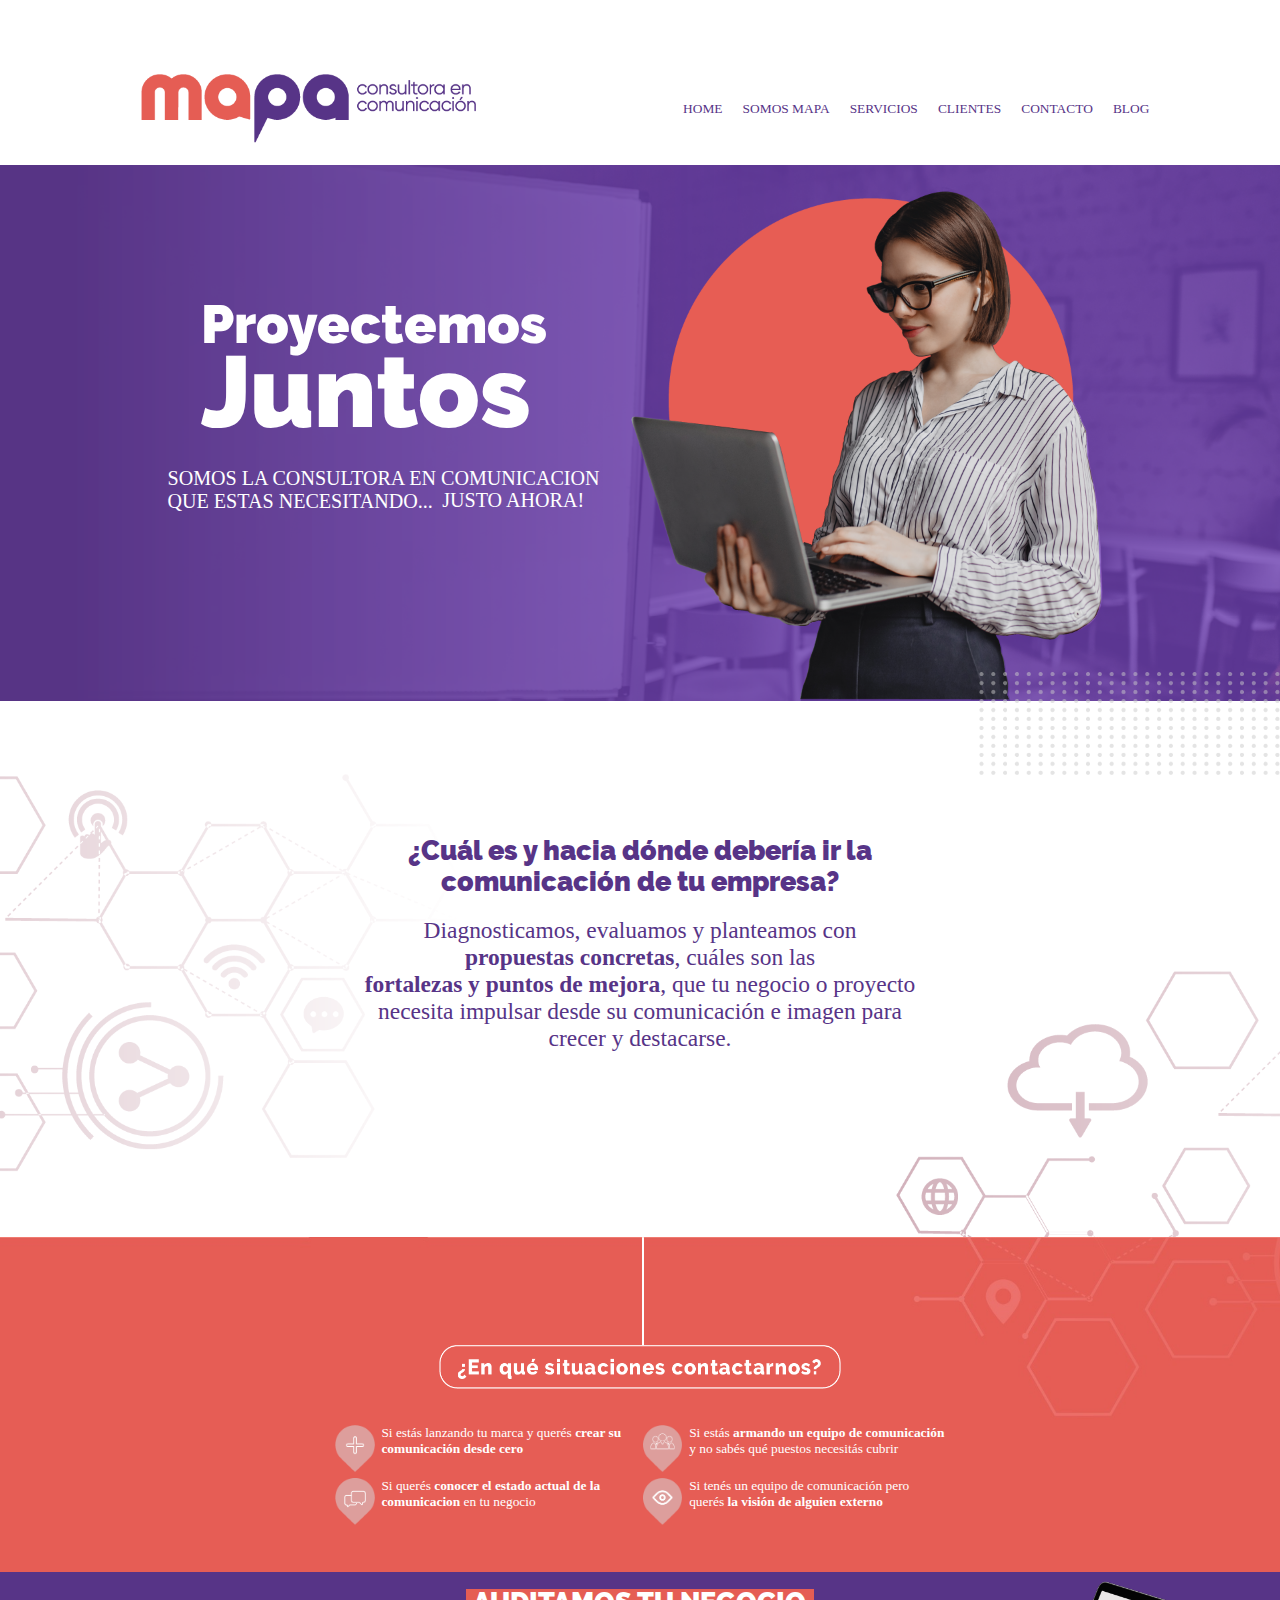
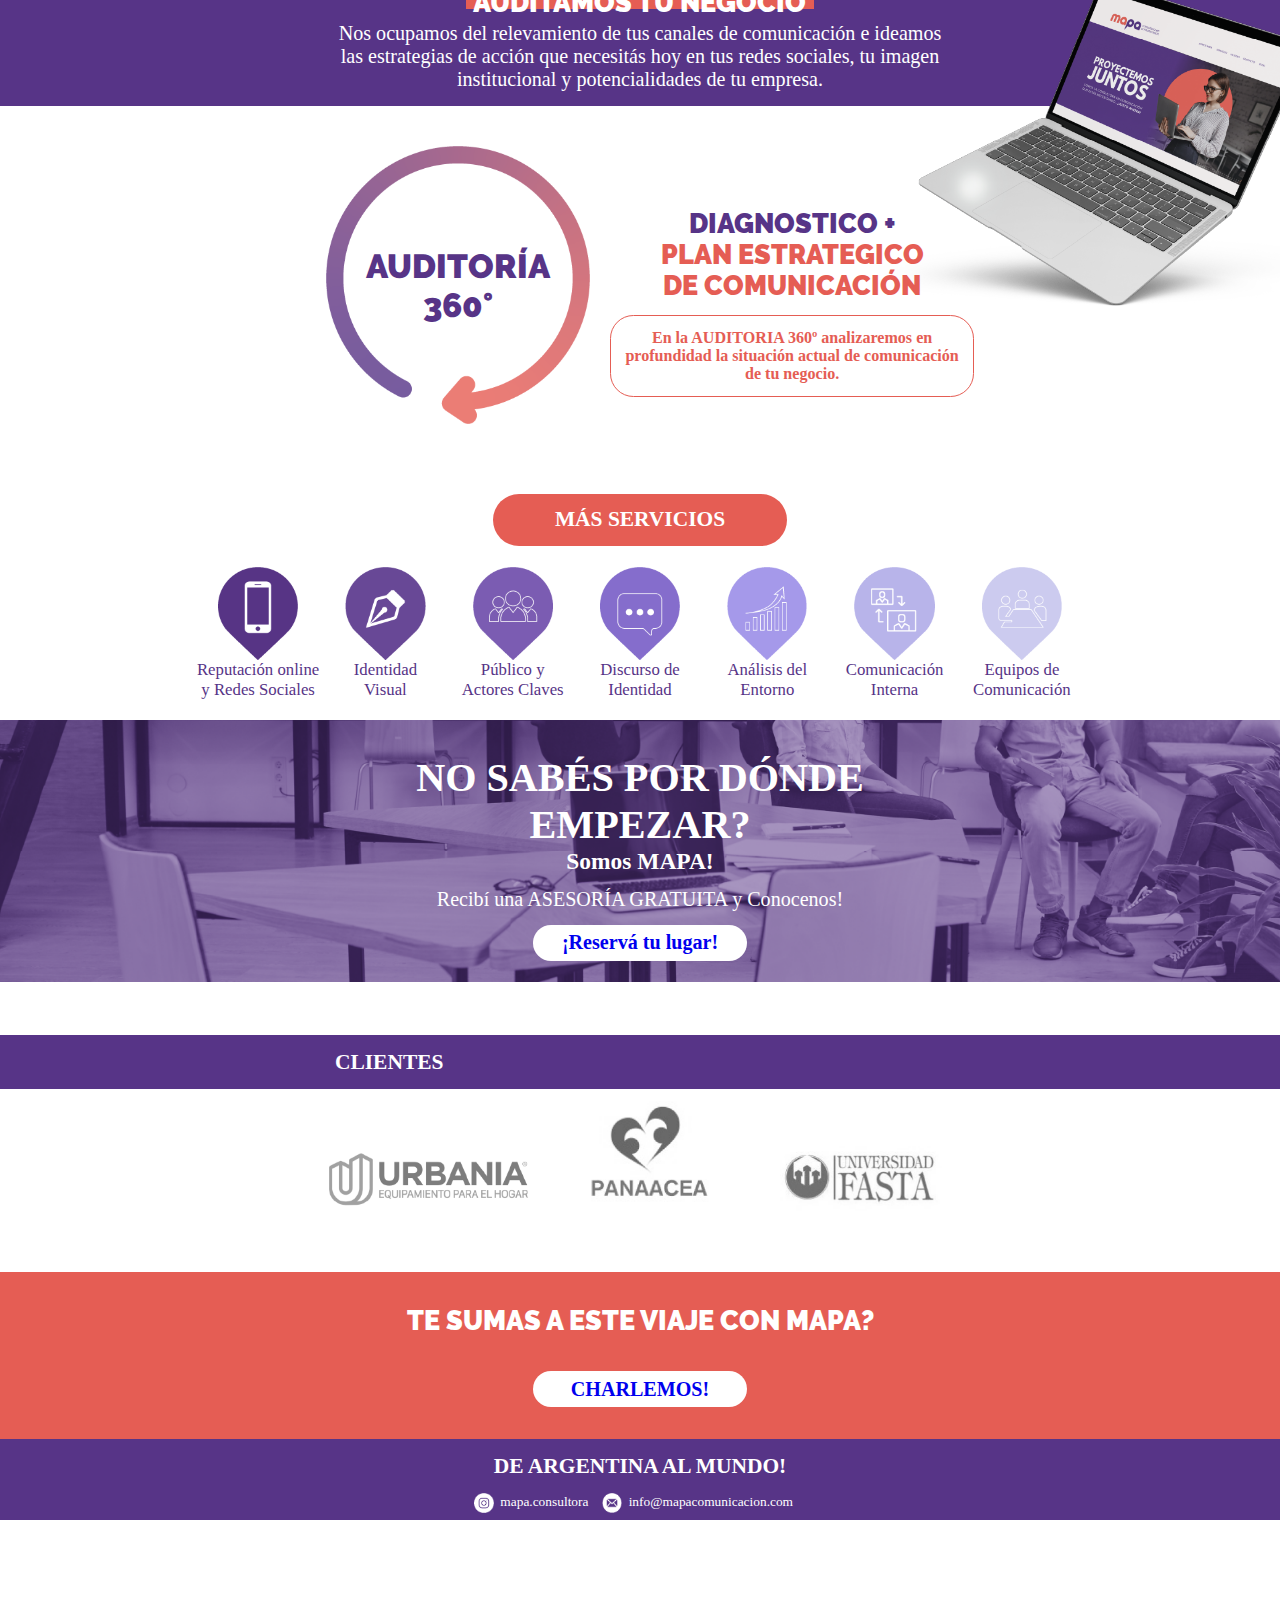
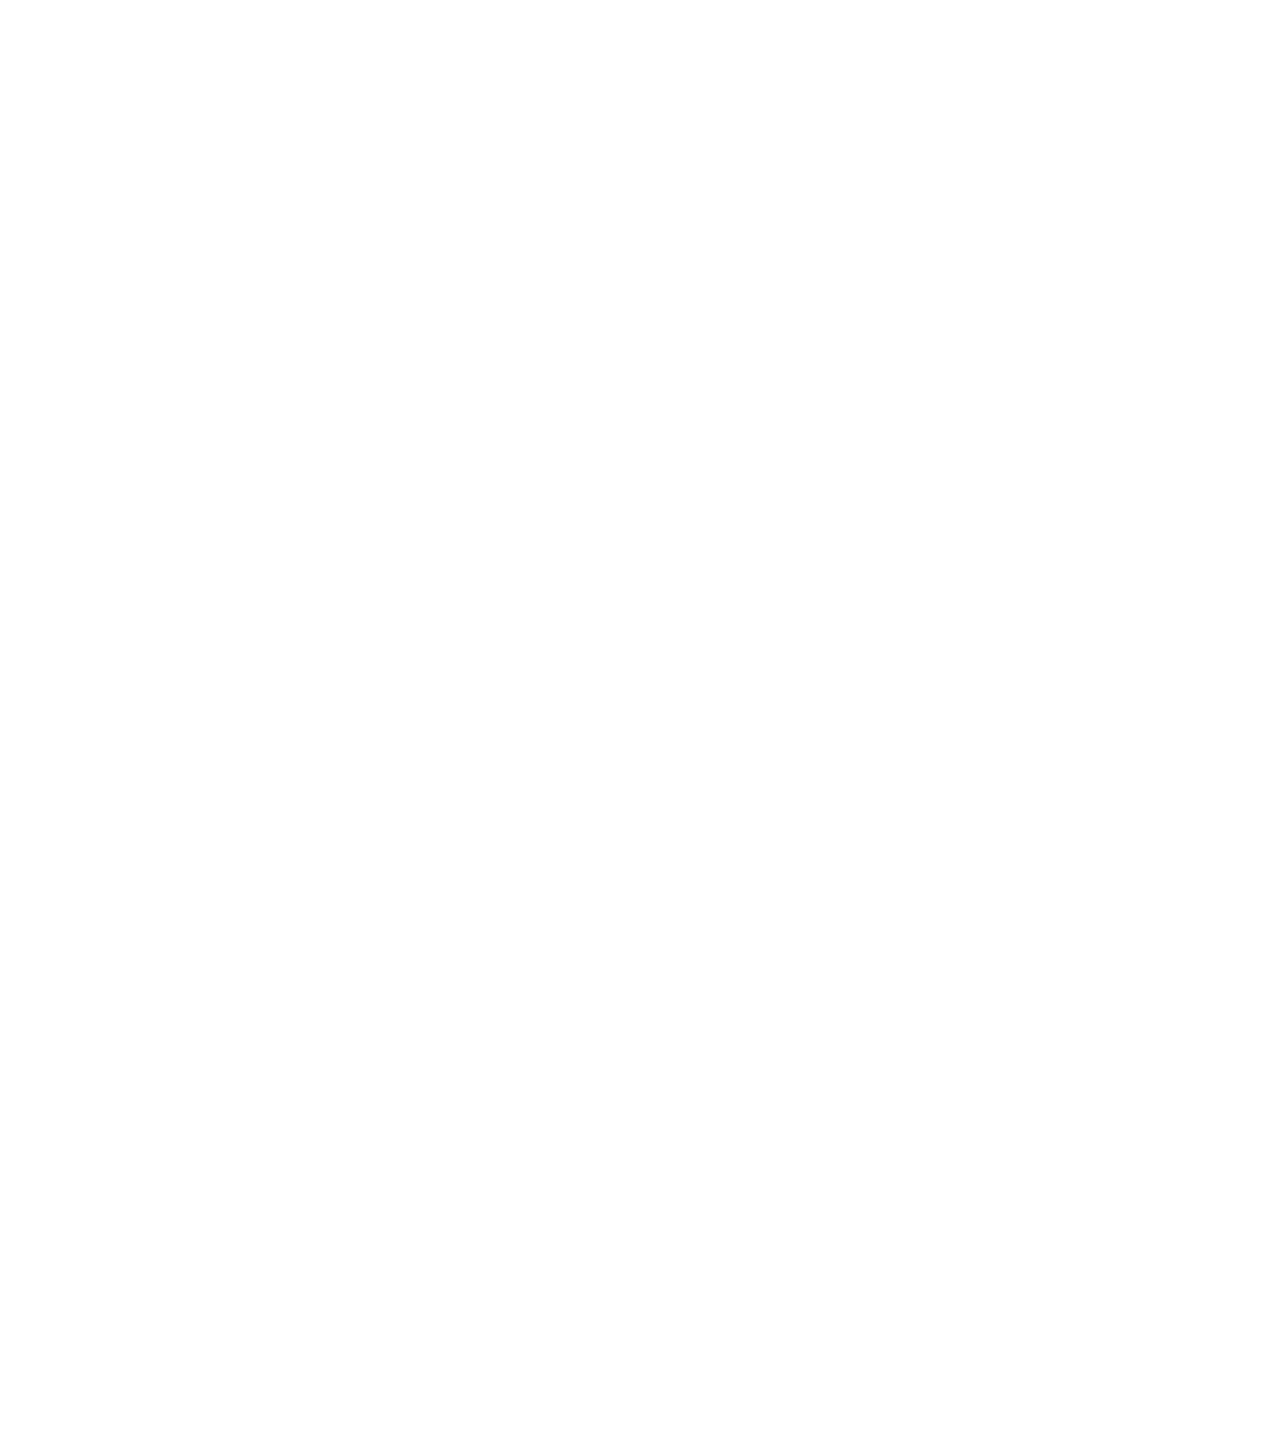
<file: index.html>
<!DOCTYPE html>
<html lang="es" translate="no" class="notranslate">
  <head>
    <meta charset="UTF-8" />
    <meta name="google" content="notranslate" />
    <meta http-equiv="X-UA-Compatible" content="IE=edge" />
    <meta name="viewport" content="width=device-width, initial-scale=1">

    <link rel="stylesheet" href="stylesheets/index.css" />

    <title>Mapa</title>
  </head>
  <body>
    <div id="container">
      <div class="header">
        <nav class="navbar">
        <a href="index.html"><img id="logo" src="/images/Recurso3.png" alt="" /></a>
        <ul id="links">
          <li class="linkBtn"><a class="link" href="index.html">HOME</a></li>
          <li class="linkBtn"><a class="link" href="somosMapa.html">SOMOS MAPA</a></li>
          <li class="linkBtn"><a class="link" href="servicios.html">SERVICIOS</a></a></li>
          <li class="linkBtn"><a class="link" href="index.html#ustedes" >CLIENTES</a></li>
          <li class="linkBtn"><a class="link" href="contacto.html">CONTACTO</a></li>
          <li class="linkBtn"><a class="link" href="blog.html"> BLOG</a></li>
        </ul>
        <div class="hamburger">
          <span class="bar"></span>
          <span class="bar"></span>
          <span class="bar"></span>
        </div>
      </nav>
      </div>
      <div id="proyectemos">
        <div id="textContainer">
          <span class="animateMe" id="proyectemosTitle">Proyectemos</span> <span class="animateMe" id="proyectemosTitle1">Juntos</span>
          <span class="animateMe" id="proyectemosBody">SOMOS LA CONSULTORA EN COMUNICACION QUE ESTAS NECESITANDO... </span><span class="animateMe" id="proyectemosBody1">JUSTO AHORA!</span>
          <img id="recurso282" src="/images/Recurso282.png" alt="" />
        </div>

      </div>
      <div id="diagnosticamos">
        <h1 class="animateMe" id="diagnosticamosHeader">
          ¿Cuál es y hacia dónde debería ir la comunicación de tu empresa?
        </h1>
        <span class="animateMe" id="diagnosticamosBody">
          Diagnosticamos, evaluamos y planteamos con <span class="animateMe" id="diagnosticamosBody1"> propuestas concretas </span>, cuáles
          son las <span class="animateMe" id="diagnosticamosBody1"> fortalezas y puntos de mejora </span>, que tu negocio o proyecto
          necesita impulsar desde su comunicación e imagen para crecer y
          destacarse.
        </span>
      </div>

      <div id="situaciones">
        <img id="situacionesHeader" src="/images/Recurso166.png" alt="">
        <div id="grid">
          <div id="firstBox">
            <img id="Recurso167" src="/images/Recurso167.png" alt="" />
            <span class="animateMe" id="BoxTextColour">
              Si estás lanzando tu marca y querés
              <span class="animateMe" id="BoxTextColour1"
                >crear su comunicación desde cero</span
              >
            </span>
          </div>
          <div id="secondBox">
            <img id="Recurso167" src="/images/Recurso171.png" alt="" />
            <span class="animateMe" id="BoxTextColour">
              Si estás
              <span class="animateMe" id="BoxTextColour1"
                >armando un equipo de comunicación</span
              >
              y no sabés qué puestos necesitás cubrir
            </span>
          </div>
          <div id="thirdBox">
            <img id="Recurso167" src="/images/Recurso168.png" alt="" />
            <span class="animateMe" id="BoxTextColour">
              Si querés
              <span class="animateMe" id="BoxTextColour1"
                >conocer el estado actual de la comunicacion </span
              >en tu negocio
            </span>
          </div>
          <div id="fourthBox">
            <img id="Recurso167" src="/images/Recurso169.png" alt="" />
            <span class="animateMe" id="BoxTextColour">
              Si tenés un equipo de comunicación pero querés
              <span class="animateMe" id="BoxTextColour1">
                la visión de alguien externo
              </span>
            </span>
          </div>
        </div>
      </div>
      <div id="auditamos">
        <div id="auditamosContainer">
          <h1 class="animateMe" id="auditamosTitle">AUDITAMOS TU NEGOCIO</h1>
        </div>
        <p class="animateMe" id="auditamosText">
          Nos ocupamos del relevamiento de tus canales de comunicación e ideamos
          las estrategias de acción que necesitás hoy en tus redes sociales, tu
          imagen institucional y potencialidades de tu empresa.
        </p>
        <img id="laptopImage" src="/images/Recurso287.png" alt="" />
      </div>
      <div id="auditoria">
        <div id="icon">
          <img id="iconImg" src="/images/Recurso196.png" alt="" />
          <div id="innerText">
            <h1 class="innerTextItem animateMe">AUDITORÍA</h1>
            <h1 class="innerTextItem animateMe">360°</h1>
          </div>
        </div>
        <div id="diagnostico">
          <span class="animateMe" id="diagnosticoTitle">DIAGNOSTICO +</span
          ><span class="animateMe" id="titleSplit">PLAN ESTRATEGICO DE COMUNICACIÓN</span>
          <h2 class="animateMe" id="diagnosticoText">
            En la AUDITORIA 360º analizaremos en profundidad la situación actual
            de comunicación de tu negocio.
          </h2>
        </div>
      </div>
      <div id="servicios">
        <h1 id="serviciosTitle"><a class="homeBtn" href="servicios.html"> MÁS SERVICIOS</a></h1>
        <div id="icons">
          <div class="iconItems">
            <img class="iconImg" src="/images/Recurso179.png" alt="" />
            <p class="iconText animateMe">Reputación online y Redes Sociales</p>
          </div>
          <div class="iconItems">
            <img class="iconImg" src="/images/Recurso181.png" alt="" />
            <span class="iconText animateMe">Identidad</span
            ><span class="iconText animateMe">Visual</span>
          </div>
          <div class="iconItems">
            <img class="iconImg" src="/images/Recurso185.png" alt="" />
            <span class="iconText animateMe">Público y </span>
            <span class="iconText animateMe">Actores Claves</span>
          </div>
          <div class="iconItems">
            <img class="iconImg" src="/images/Recurso189.png" alt="" />
            <p class="iconText animateMe">Discurso de Identidad</p>
          </div>
          <div class="iconItems">
            <img class="iconImg" src="/images/Recurso176.png" alt="" />
            <p class="iconText animateMe">Análisis del Entorno</p>
          </div>
          <div class="iconItems">
            <img class="iconImg" src="/images/Recurso187.png" alt="" />
            <p class="iconText animateMe">Comunicación Interna</p>
          </div>
          <div class="iconItems">
            <img class="iconImg" src="/images/Recurso183.png" alt="" />
            <p class="iconText animateMe">Equipos de Comunicación</p>
          </div>
        </div>
      </div>
      <div id="empezar">
        <div id="empezarContent">
          <h1 class="animateMe" id="empezarTitle">NO SABÉS POR DÓNDE EMPEZAR?</h1>
          <h1 class="animateMe" id="empezarTitle1">Somos <span id="empezarTitle2">MAPA!</span> </h1>
          <p class="animateMe" id="empezarText">Recibí una ASESORÍA GRATUITA y Conocenos!</p>
          <h2 id="empezarPrompt"><a class="contactFormBtn" href="contacto.html"> ¡Reservá tu lugar!</a></h2>
        </div>
      </div>
      <div id="ustedes">
        <h1 class="animateMe" id="ustedesText">CLIENTES</h1>
      </div>
      <div id="clients">
        <div class="clientIcon">
          <img class="clientImg" src="/images/Recurso206.png" alt="" />
        </div>
        <div class="clientIcon">
          <img id="panaaceaIcon" src="/images/r205.png" alt="" />
        </div>
        <div class="clientIcon">
          <img  class="clientImg" src="/images/Recurso204.png" alt="" />
        </div>
      </div>
      <div id="mapa">
        <h1 class="animateMe" id="mapaTitle">TE SUMAS A ESTE VIAJE CON MAPA?</h1>
        <h2 id="mapaText"><a class="contactFormBtn" href="contacto.html">CHARLEMOS!</a></h2>
      </div>
      <div id="homeFooter">
        <div id="footerContent">
          <h1 class="animateMe">DE ARGENTINA AL MUNDO!</h1>
          <div id="footerLinks">
            <div class="footerLink">
              <img class="footerImg"  src="/images/Recurso212.png" alt="" />
              <p class="footerText animateMe">mapa.consultora</p>
            </div>
            <div class="footerLink">
              <img class="footerImg" src="/images/Recurso211.png" alt="" />
              <p class="footerText animateMe">info@mapacomunicacion.com</p>
            </div>
          </div>
        </div>
      </div>
    </div>
  </body>
  <script>


    (function() {
      const hamburger = document.querySelector('.hamburger');
      const navmenu = document.querySelector('#links');

      hamburger.addEventListener("click", () => {
        hamburger.classList.toggle('active');
        navmenu.classList.toggle('active');
      })
      const reveals = document.querySelectorAll(".animateMe");
      reveals.forEach(elem => {
        elem.style.visibility = "hidden";
        elem.style.transform = "translateY(80%)"
      })

      function reveal() {
        reveals.forEach(elem => {
        elem.style.visibility = "visible";
        elem.style.transform = "translateY(0%)"
      })
      for (var i = 0; i < reveals.length; i++) {
        const windowHeight = window.innerHeight;
        const elementTop = reveals[i].getBoundingClientRect().top;
        const elementVisible = 10;

        if (elementTop < windowHeight - elementVisible) {
          reveals[i].classList.add("lineUp");
        }
        else{
          reveals[i].classList.remove("lineUp");
        }
      }
    }
    
    window.addEventListener("scroll", reveal);
    window.addEventListener("orientationchange", reveal)
    window.addEventListener("resize", reveal)
    reveal()
    })();
  </script>
</html>
</file>
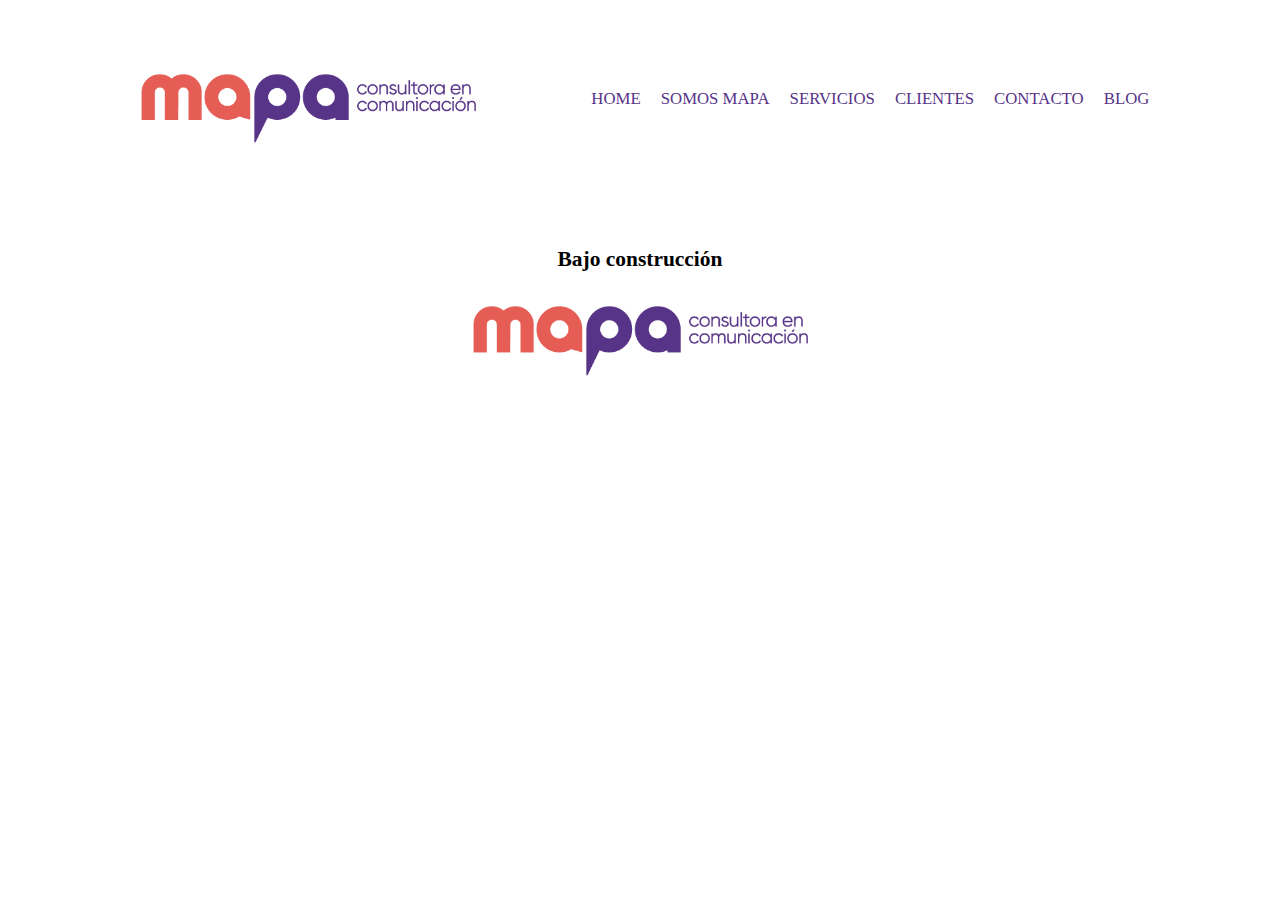
<file: blog.html>
<!DOCTYPE html>
<html lang="es" translate="no" class="notranslate">
<head>
    <meta charset="UTF-8">
    <meta name="google" content="notranslate" />
    <meta http-equiv="X-UA-Compatible" content="IE=edge">
    <meta name="viewport" content="width=device-width, initial-scale=1.0">

    <link rel="stylesheet" href="stylesheets/blog.css" />

    <title>Blog</title>
</head>
<body>
    <div class="header">
        <nav class="navbar">
        <a href="index.html"><img id="logo" src="/images/Recurso3.png" alt="" /></a>
        <ul id="links">
          <li class="linkBtn"><a class="link" href="index.html">HOME</a></li>
          <li class="linkBtn"><a class="link" href="somosMapa.html">SOMOS MAPA</a></li>
          <li class="linkBtn"><a class="link" href="servicios.html">SERVICIOS</a></a></li>
          <li class="linkBtn"><a class="link" href="index.html#ustedes" >CLIENTES</a></li>
          <li class="linkBtn"><a class="link" href="contacto.html">CONTACTO</a></li>
          <li class="linkBtn"><a class="link" href="blog.html"> BLOG</a></li>
        </ul>
        <div class="hamburger">
          <span class="bar"></span>
          <span class="bar"></span>
          <span class="bar"></span>
        </div>
      </nav>
      </div>

      <div id="underConstruction">
        <h1>Bajo construcción</h1>
        <img id="logo" src="/images/Recurso3.png" alt="">
      </div>

      <script>
        (function() {
      const hamburger = document.querySelector('.hamburger');
      const navmenu = document.querySelector('#links');

      hamburger.addEventListener("click", () => {
        hamburger.classList.toggle('active');
        navmenu.classList.toggle('active');
      })
})();
      </script>
</body>
</html>
</file>
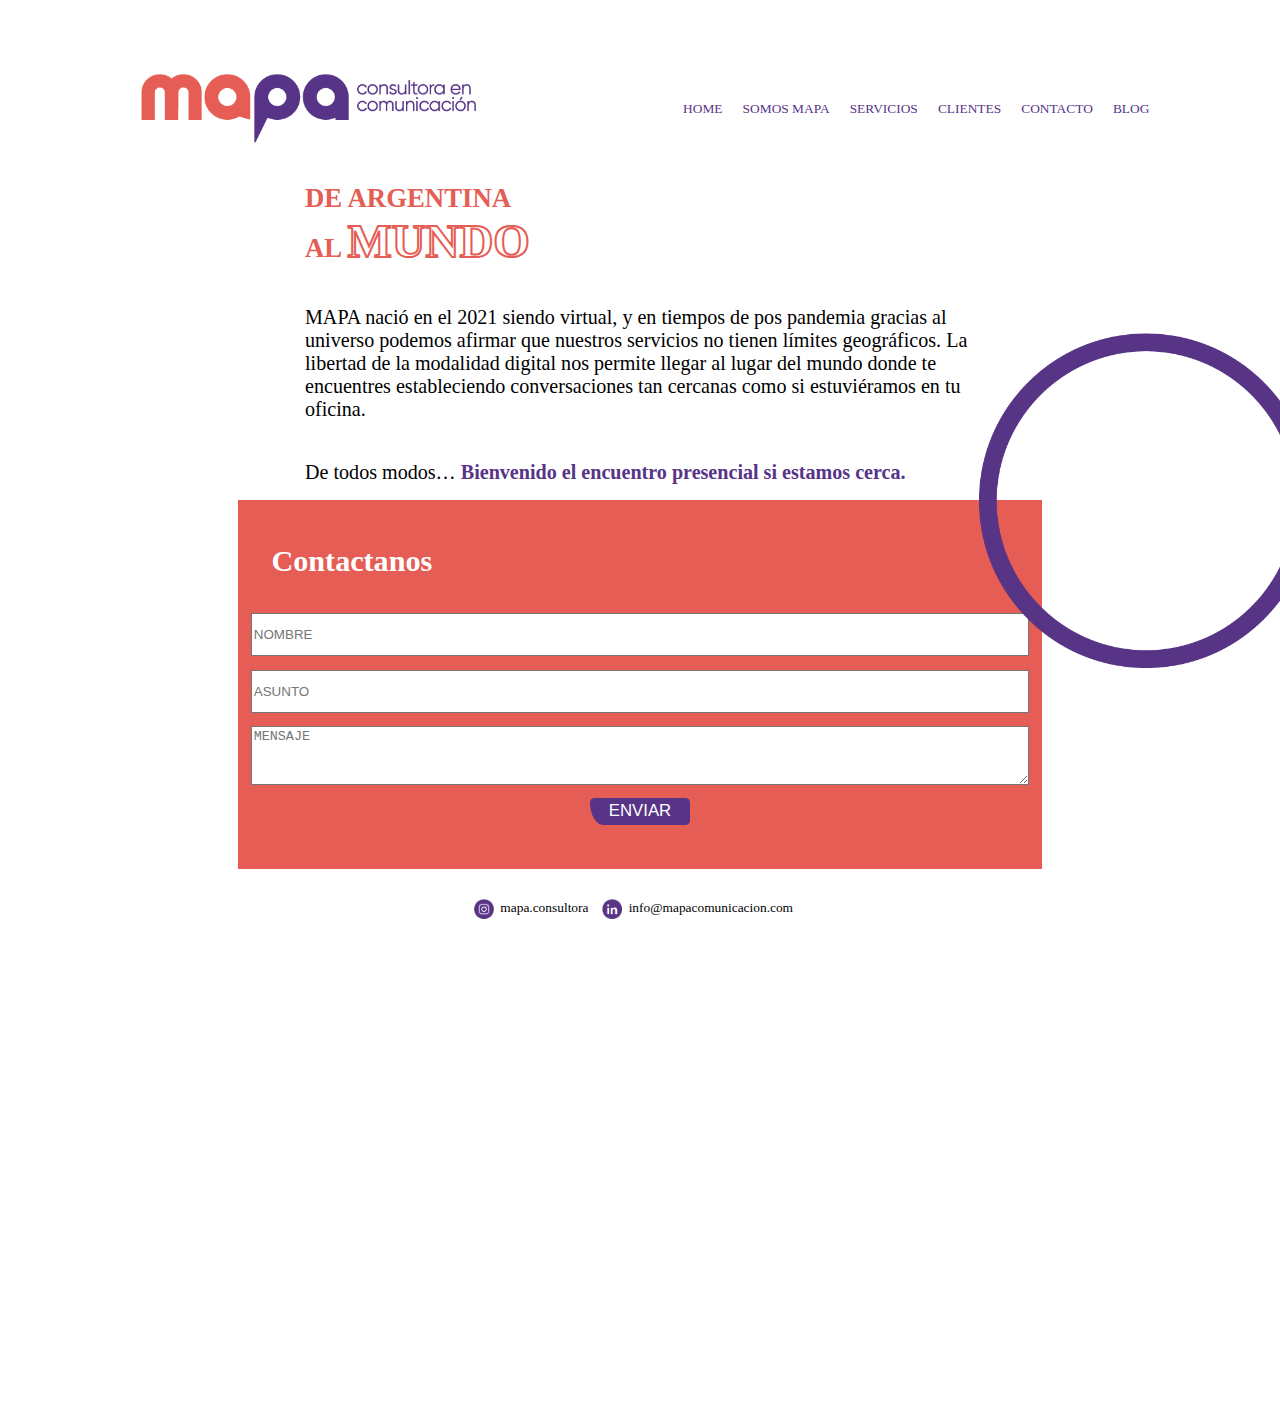
<file: contacto.html>
<!DOCTYPE html>
<html lang="es" translate="no" class="notranslate">
<head>
    <meta charset="UTF-8">
    <meta name="google" content="notranslate" />
    <meta http-equiv="X-UA-Compatible" content="IE=edge">
    <meta name="viewport" content="width=device-width, initial-scale=1.0">

    <link rel="stylesheet" href="stylesheets/contactos.css" />

    <title>Contacto</title>
</head>
<body>
    <div class="header">
        <nav class="navbar">
            <a href="index.html"><img id="logo" src="/images/Recurso3.png" alt="" /></a>
            <ul id="links">
              <li class="linkBtn"><a class="link" href="index.html">HOME</a></li>
              <li class="linkBtn"><a class="link" href="somosMapa.html">SOMOS MAPA</a></li>
              <li class="linkBtn"><a class="link" href="servicios.html">SERVICIOS</a></a></li>
              <li class="linkBtn"><a class="link" href="index.html#ustedes" >CLIENTES</a></li>
              <li class="linkBtn"><a class="link" href="contacto.html">CONTACTO</a></li>
              <li class="linkBtn"><a class="link" href="blog.html"> BLOG</a></li>
            </ul>
            <div class="hamburger">
              <span class="bar"></span>
              <span class="bar"></span>
              <span class="bar"></span>
            </div>
          </nav>
    </div>
    <div id="contactContent">
        <div id="textContent">
            <h1 class="lineUp"  id="contactTitle">
                DE ARGENTINA AL <span id="contactTitle1">MUNDO</span> 
            </h1>
            <p class="lineUp" id="contactBody">MAPA nació en el 2021 siendo virtual, y en tiempos de pos pandemia gracias al universo 
                podemos afirmar que nuestros servicios no tienen límites geográficos. La libertad de la 
                modalidad digital nos permite llegar al lugar del mundo donde te encuentres 
                estableciendo conversaciones tan cercanas como si estuviéramos en tu oficina.</p>
            <p class="lineUp" id="contactBody1">De todos modos… <span id="contactBody2"> Bienvenido el encuentro presencial si estamos cerca.</span></p>
        </div>
        
        <form id="contactForm">
            <img id="formImage" src="/images/Recurso276.png" alt="">
            <h1 class="lineUp" id="contactFormTitle">Contactanos</h1>
            <div id="formInputs">
                <input id="contactFormNameInput" type="text" name="name" placeholder="NOMBRE">
                    <input id="contactFormSubjectInput" name="subject" type="text" placeholder="ASUNTO">
                <textarea name="message" id="contactFormMessage" type="text" placeholder="MENSAJE"></textarea>
                <button id="contactFormSendBtn" type="submit">ENVIAR</button>
            </div>
        </form>
    </div>
    <div id="homeFooter">
        <div id="footerContent">
          <div id="footerLinks">
            <div class="footerLink">
              <img class="footerImg"  src="/images/Recurso220.png" alt="" />
              <p class="footerText animateMe">mapa.consultora</p>
            </div>
            <div class="footerLink">
              <img class="footerImg" src="/images/Recurso222.png" alt="" />
              <p  class="footerText animateMe">info@mapacomunicacion.com</p>
            </div>
          </div>
        </div>
      </div>
</body>
<script>
    (function() {

        const hamburger = document.querySelector('.hamburger');
      const navmenu = document.querySelector('#links');

      hamburger.addEventListener("click", () => {
        hamburger.classList.toggle('active');
        navmenu.classList.toggle('active');
      })

     const submitEmail = (e) => {
         e.preventDefault()
         e.stopPropagation()
         const subject = document.getElementById("contactFormSubjectInput").value
         const body = document.getElementById("contactFormMessage").value
         const name = document.getElementById("contactFormNameInput").value
         const completeBody = `Dear MAPA %0D%0A ${body} %0D%0A From ${name}.`
         window.open(`mailto:markpwmason@outlook.com?subject=${subject}&body=${completeBody}`, '_blank')
     }
     document.getElementById("contactForm").addEventListener("submit", submitEmail)


     const reveals = document.querySelectorAll(".animateMe");
     reveals.forEach(elem => {
        elem.style.visibility = "hidden";
        elem.style.transform = "translateY(80%)"
      })

      function reveal() {
        reveals.forEach(elem => {
        elem.style.visibility = "visible";
        elem.style.transform = "translateY(0%)"
      })
      for (var i = 0; i < reveals.length; i++) {
        const windowHeight = window.innerHeight;
        const elementTop = reveals[i].getBoundingClientRect().top;
        const elementVisible = 10;

        if (elementTop < windowHeight - elementVisible) {
          reveals[i].classList.add("lineUp");
        }
        else{
          reveals[i].classList.remove("lineUp");
        }
      }
    }
    window.addEventListener("scroll", reveal);
    window.addEventListener("orientationchange", reveal)
    window.addEventListener("resize", reveal)
    reveal()
     })();
 </script>
</html>
</file>
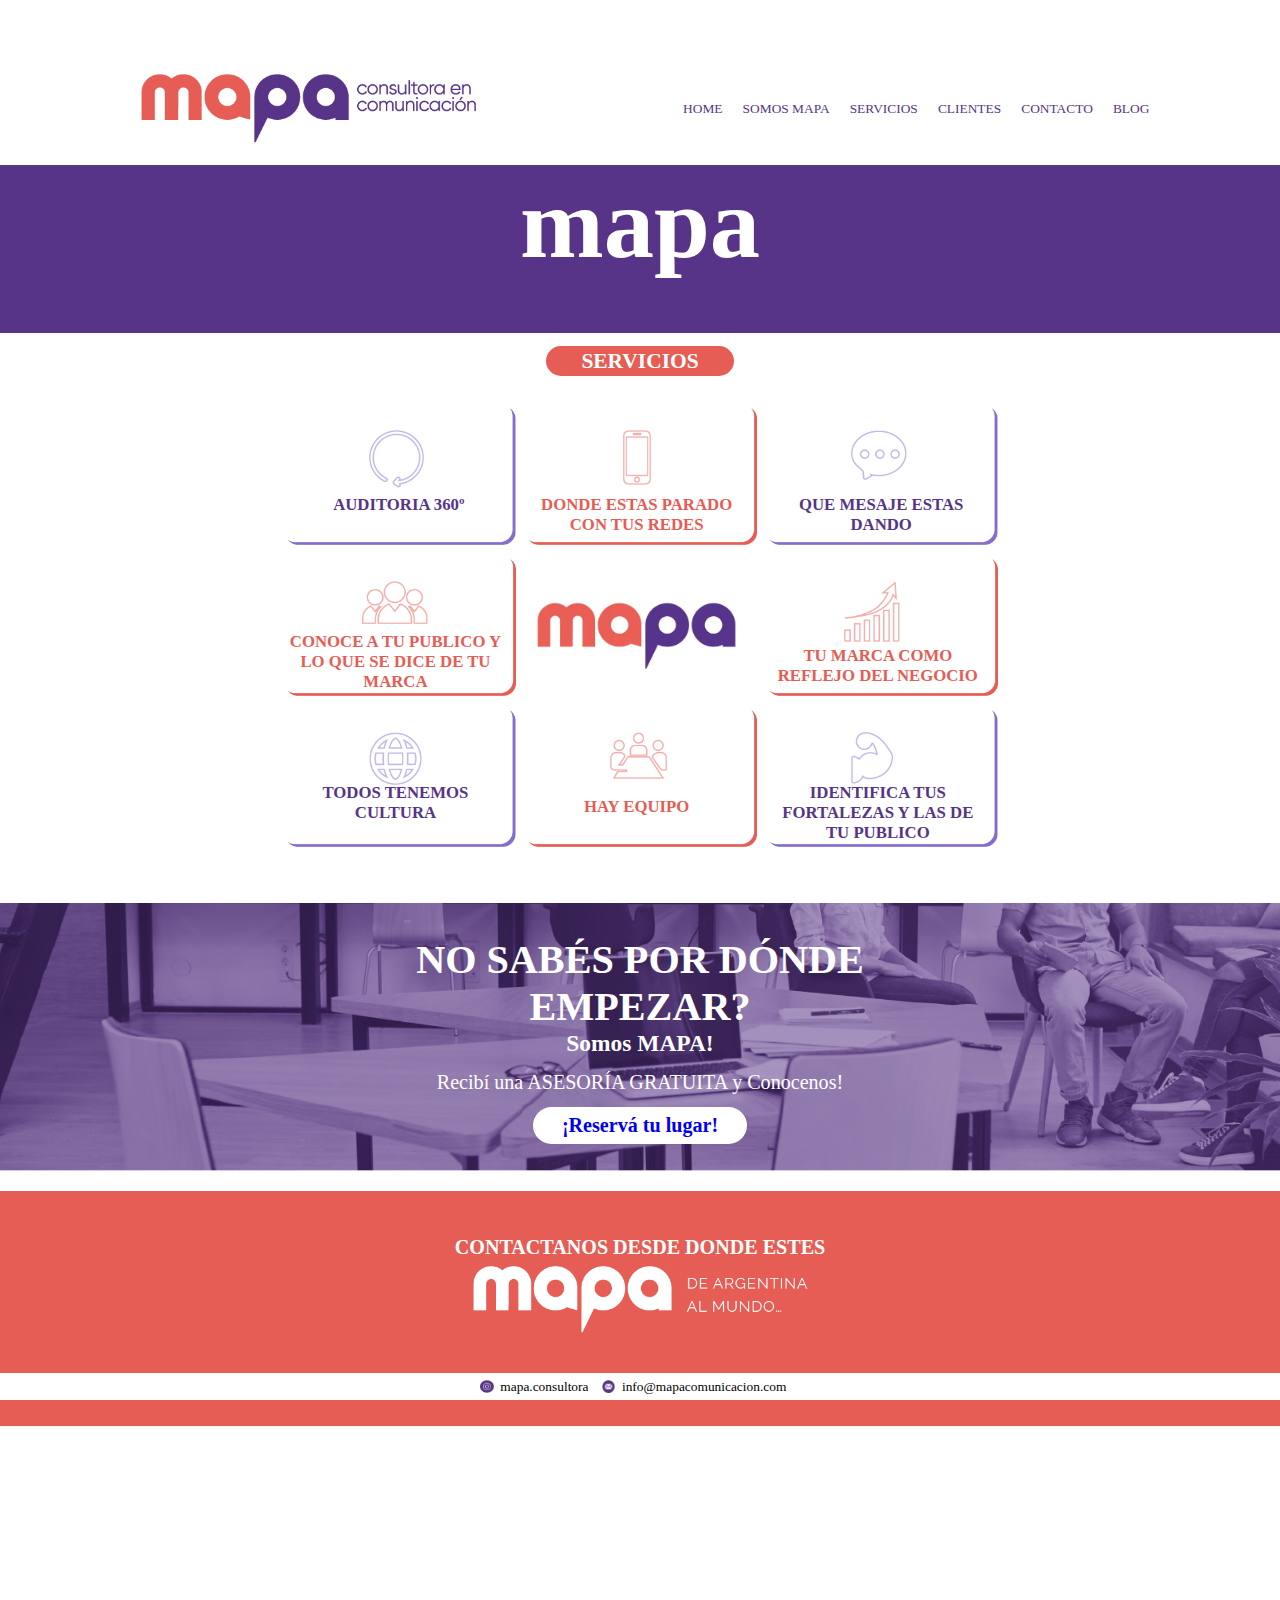
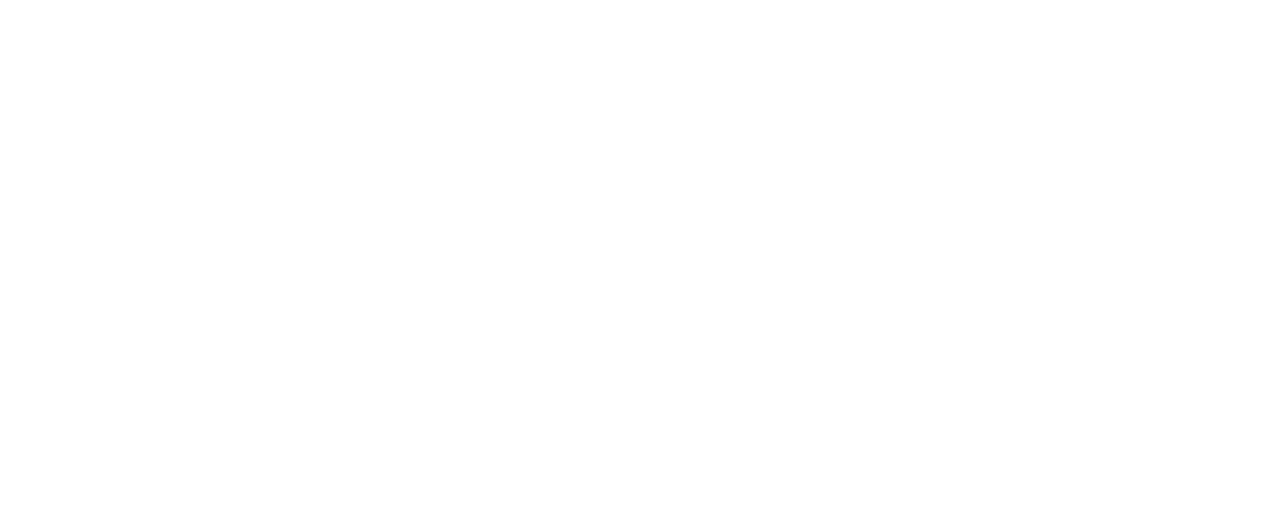
<file: servicios.html>
<!DOCTYPE html>
<html lang="es" translate="no" class="notranslate">
<head>
    <meta charset="UTF-8">
    <meta name="google" content="notranslate" />
    <meta http-equiv="X-UA-Compatible" content="IE=edge">
    <meta name="viewport" content="width=device-width, initial-scale=1.0">

    <link rel="stylesheet" href="stylesheets/servicios.css" />

    <title>Servicios</title>
</head>
<body>
    <div class="header">
        <nav class="navbar">
            <a href="index.html"><img id="logo" src="/images/Recurso3.png" alt="" /></a>
            <ul id="links">
              <li class="linkBtn"><a class="link" href="index.html">HOME</a></li>
              <li class="linkBtn"><a class="link" href="somosMapa.html">SOMOS MAPA</a></li>
              <li class="linkBtn"><a class="link" href="servicios.html">SERVICIOS</a></a></li>
              <li class="linkBtn"><a class="link" href="index.html#ustedes" >CLIENTES</a></li>
              <li class="linkBtn"><a class="link" href="contacto.html">CONTACTO</a></li>
              <li class="linkBtn"><a class="link" href="blog.html"> BLOG</a></li>
            </ul>
            <div class="hamburger">
              <span class="bar"></span>
              <span class="bar"></span>
              <span class="bar"></span>
            </div>
          </nav>
    </div>
    <div id="mapa">
        <h1 class="lineUp" id="mapaTitle">mapa</h1>
    </div>
    <div id="servicios">
        <h1 id="serviciosTitle">SERVICIOS</h1>
        <div id="grid">
            <div class="gridItem">
                <img class="image" src="/images/Recurso259.png" alt="">
                <img id="gridImage" src="/images/Recurso235.png" alt="">
                <h1 class="animateMe" id="gridText">AUDITORIA 360º</h1>
            </div>
            <div class="gridItem">
                <img class="image" src="/images/Recurso258.png" alt="">
                <img id="gridImage2" src="/images/Recurso230.png" alt="">
                <h1 class="animateMe" id="gridText1">DONDE ESTAS PARADO CON TUS REDES</h1>
            </div>
            <div class="gridItem">
                <img class="image" src="/images/Recurso259.png" alt="">
                <img id="gridImage" src="/images/Recurso232.png" alt="">
                <h1 class="animateMe" id="gridText">QUE MESAJE ESTAS DANDO</h1>
            </div>
            <div class="gridItem">
                <img class="image" src="/images/Recurso258.png" alt="">
                <img id="gridImage3" src="/images/Recurso249.png" alt="">
                <h1 class="animateMe" id="gridText2">CONOCE A TU PUBLICO Y LO QUE SE DICE DE TU MARCA</h1>
            </div>
            <div class="gridItem">
                <img id="mapaImage" src="/images/LogoMaPa.jpg" alt="">
            </div>
            <div class="gridItem">
                <img class="image" src="/images/Recurso258.png" alt="">
                <img  id="gridImage3" src="/images/Recurso228.png" alt="">
                <h1 class="animateMe" id="gridText1">TU MARCA COMO REFLEJO DEL NEGOCIO</h1>
            </div>
            <div class="gridItem">
                <img class="image" src="/images/Recurso259.png" alt="">
                <img id="gridImage" src="/images/Recurso231.png" alt="">
                <h1 class="animateMe" id="gridText3">TODOS TENEMOS CULTURA</h1>
            </div>
            <div class="gridItem">
                <img class="image" src="/images/Recurso258.png" alt="">
                <img id="gridImage" src="/images/Recurso229.png" alt="">
                <h1 class="animateMe" id="gridText1">HAY EQUIPO</h1>
            </div>
            <div class="gridItem">
                <img class="image" src="/images/Recurso259.png" alt="">
                <img id="gridImage" src="/images/Recurso227.png" alt="">
                <h1 class="animateMe" id="gridText3">IDENTIFICA TUS FORTALEZAS Y LAS DE TU PUBLICO</h1>
            </div>
        </div>  
        <div id="empezar">
            <div id="empezarContent">
              <h1 id="empezarTitle" class="animateMe">NO SABÉS POR DÓNDE EMPEZAR?</h1>
              <h1 id="empezarTitle1" class="animateMe">Somos <span id="empezarTitle2">MAPA!</span> </h1>
              <p id="empezarText" class="animateMe">Recibí una ASESORÍA GRATUITA y Conocenos!</p>
              <h2 id="empezarPrompt"><a class="contactFormBtn" href="contacto.html"> ¡Reservá tu lugar!</a></h2>
            </div>
        </div>
        <div id="contactanos">
            <h1 id="contactanosTitle" class="animateMe">CONTACTANOS DESDE DONDE ESTES</h1>
            <img id="contactanosImg" class="animateMe" src="/images/Recurso242.png" alt="">
            <div id="contactanosContainer">
                <div id="footerLinks">
                    <div class="footerLink">
                      <img class="footerImg"  src="/images/Recurso238.png" alt="" />
                      <p class="footerText animateMe">mapa.consultora</p>
                    </div>
                    <div class="footerLink">
                      <img class="footerImg" src="/images/Recurso237.png" alt="" />
                      <p class="footerText animateMe">info@mapacomunicacion.com</p>
                    </div>
                </div>
        </div>
    </div>
</body>
<script>
    (function() {
      const hamburger = document.querySelector('.hamburger');
      const navmenu = document.querySelector('#links');

      hamburger.addEventListener("click", () => {
        hamburger.classList.toggle('active');
        navmenu.classList.toggle('active');
      })

      const reveals = document.querySelectorAll(".animateMe");
      reveals.forEach(elem => {
        elem.style.visibility = "hidden";
        elem.style.transform = "translateY(80%)"
      })

      function reveal() {
        reveals.forEach(elem => {
        elem.style.visibility = "visible";
        elem.style.transform = "translateY(0%)"
      })
      for (var i = 0; i < reveals.length; i++) {
        const windowHeight = window.innerHeight;
        const elementTop = reveals[i].getBoundingClientRect().top;
        const elementVisible = 10;

        if (elementTop < windowHeight - elementVisible) {
          reveals[i].classList.add("lineUp");
        }
        else{
          reveals[i].classList.remove("lineUp");
        }
      }
    }

    window.addEventListener("scroll", reveal);
    window.addEventListener("orientationchange", reveal)
    window.addEventListener("resize", reveal)
    reveal()
    })();
  </script>
</html>
</file>
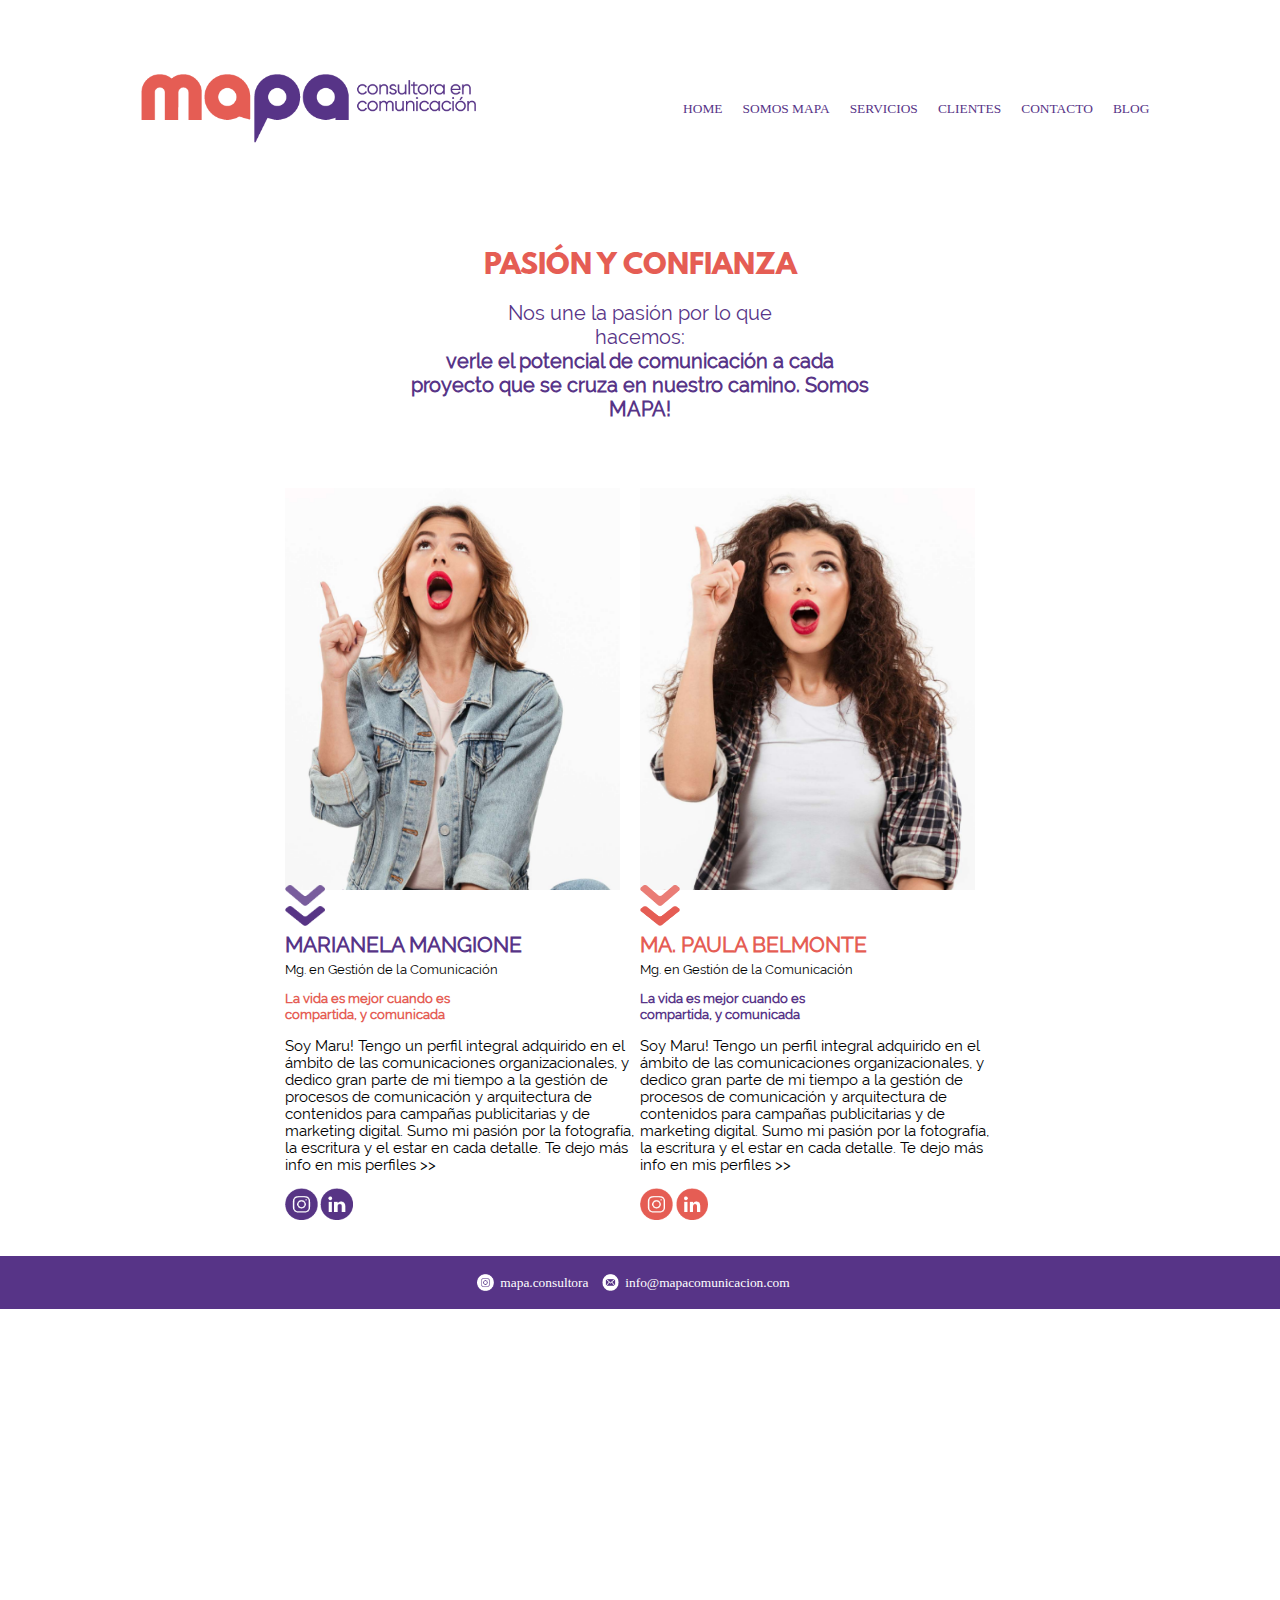
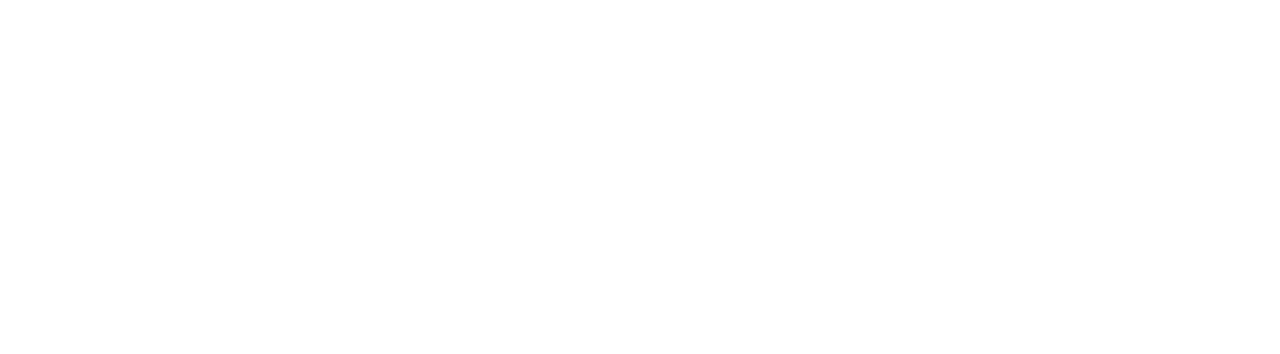
<file: somosMapa.html>
<!DOCTYPE html>
<html lang="es" translate="no" class="notranslate">
<head>
    <meta charset="UTF-8">
    <meta name="google" content="notranslate" />
    <meta http-equiv="X-UA-Compatible" content="IE=edge">
    <meta name="viewport" content="width=device-width, initial-scale=1.0">

    <link rel="stylesheet" href="stylesheets/somosMapa.css" />

    <title>Somos Mapa</title>
</head>
<body>
    <div class="header">
        <nav class="navbar">
            <a href="index.html"><img id="logo" src="/images/Recurso3.png" alt="" /></a>
            <ul id="links">
              <li class="linkBtn"><a class="link" href="index.html">HOME</a></li>
              <li class="linkBtn"><a class="link" href="somosMapa.html">SOMOS MAPA</a></li>
              <li class="linkBtn"><a class="link" href="servicios.html">SERVICIOS</a></a></li>
              <li class="linkBtn"><a class="link" href="index.html#ustedes" >CLIENTES</a></li>
              <li class="linkBtn"><a class="link" href="contacto.html">CONTACTO</a></li>
              <li class="linkBtn"><a class="link" href="blog.html"> BLOG</a></li>
            </ul>
            <div class="hamburger">
              <span class="bar"></span>
              <span class="bar"></span>
              <span class="bar"></span>
            </div>
          </nav>
    </div>

    <div id="confianza">
        <h1 class="lineUp" id="confianzaTitle">PASIÓN Y CONFIANZA</h1>
        <span class="lineUp" id="confianzaText">Nos une la pasión por lo que hacemos: </span> <span class="lineUp" id="confianzaText1">
            verle el potencial de comunicación a cada proyecto
            que se cruza en nuestro camino.
            Somos MAPA!</span>
            <div id="confianzaImgContainer">
                <div class="content">
                    <div class="contentImages">
                        <img id="confianzaImg" src="/images/woman1.png" alt="">
                        <div class="arrowImgs">
                            <img class="arrowImg" src="/images/Recurso261.png" alt="" />
                            <img class="arrowImg" src="/images/Recurso262.png" alt="" />
                        </div>
                    </div>
                    <div class="textContent">
                        <h1 class="textContentTitle animateMe">MARIANELA MANGIONE</h1>
                        <p class="textContentBody animateMe">Mg. en Gestión de la Comunicación</p>
                        <p class="textContentSubtitle animateMe">La vida es mejor cuando es
                            compartida, y comunicada</p>
                        <p class="textContentBody1 animateMe">Soy Maru! Tengo un perfil integral adquirido en el ámbito
                                de las comunicaciones organizacionales, y dedico gran
                                parte de mi tiempo a la gestión de procesos de comunicación y arquitectura de contenidos para campañas publicitarias y de marketing digital. Sumo mi pasión por la
                                fotografía, la escritura y el estar en cada detalle.
                                Te dejo más info en mis perfiles >> </p>
                    </div>
                    <div class="iconImgs">
                        <img src="/images/Recurso220.png" alt="">
                        <img src="/images/Recurso222.png" alt="">
                    </div>
                </div>
                <div class="content">
                    <div class="contentImages">
                        <img id="confianzaImg" src="/images/woman2.png" alt="">
                        <div class="arrowImgs">
                            <img class="arrowImg" src="/images/Recurso215.png" alt="" />
                            <img class="arrowImg" src="/images/Recurso216.png" alt="" />
                        </div>
                    </div>
                    <div class="textContent">
                        <h1 class="textContentTitle1 animateMe">MA. PAULA BELMONTE</h1>
                        <p class="textContentBody animateMe">Mg. en Gestión de la Comunicación</p>
                        <p class="textContentSubtitle1 animateMe">La vida es mejor cuando es
                            compartida, y comunicada</p>
                        <p class="textContentBody1 animateMe">Soy Maru! Tengo un perfil integral adquirido en el ámbito de
                            las comunicaciones organizacionales, y dedico gran parte de
                            mi tiempo a la gestión de procesos de comunicación y arquitectura de contenidos para campañas publicitarias y de marketing digital. Sumo mi pasión por la fotografía, la escritura y
                            el estar en cada detalle.
                            Te dejo más info en mis perfiles >> </p>
                    </div>
                    <div class="iconImgs">
                        <img src="/images/Recurso221.png" alt="">
                        <img src="/images/Recurso219.png" alt="">
                    </div>
                </div>
            </div>
      </div>
      <div id="homeFooter">
        <div id="footerContent">
          <div id="footerLinks">
            <div class="footerLink">
              <img class="footerImg"  src="/images/Recurso212.png" alt="" />
              <p class="footerText animateMe">mapa.consultora</p>
            </div>
            <div class="footerLink">
              <img class="footerImg" src="/images/Recurso211.png" alt="" />
              <p class="footerText animateMe">info@mapacomunicacion.com</p>
            </div>
          </div>
        </div>
</body>
<script>
    (function() {
      const hamburger = document.querySelector('.hamburger');
      const navmenu = document.querySelector('#links');

      hamburger.addEventListener("click", () => {
        hamburger.classList.toggle('active');
        navmenu.classList.toggle('active');
      })
      const reveals = document.querySelectorAll(".animateMe");
      reveals.forEach(elem => {
        elem.style.visibility = "hidden";
        elem.style.transform = "translateY(80%)"
      })

      function reveal() {
        reveals.forEach(elem => {
        elem.style.visibility = "visible";
        elem.style.transform = "translateY(0%)"
      })
      for (var i = 0; i < reveals.length; i++) {
        const windowHeight = window.innerHeight;
        const elementTop = reveals[i].getBoundingClientRect().top;
        const elementVisible = 10;

        if (elementTop < windowHeight - elementVisible) {
          reveals[i].classList.add("lineUp");
        }
        else{
          reveals[i].classList.remove("lineUp");
        }
      }
    }

    window.addEventListener("scroll", reveal);
    window.addEventListener("orientationchange", reveal)
    window.addEventListener("resize", reveal)
    reveal()
    })();
  </script>
</html>
</file>
<file: stylesheets/index.css>
html {
  scroll-behavior: smooth;
}

@keyframes anim-lineUp {
  0% {
    opacity: 0;
  }
  20% {
    opacity: 0.25;
  }
  50% {
    opacity: 0.66;
    transform: translateY(0%);
  }
  100% {
    opacity: 1;
    transform: translateY(0%);
  }
}

.lineUp {
  animation: 2s anim-lineUp ease-out;
}

@font-face {
  font-family: 'Raleway-Black';
  src: url('/fonts/Raleway-Black.ttf');
}

#container {
  width: 100%;
}

.navbar {
  width: 100%;
  min-height: 70px;
  display: flex;
  justify-content: space-between;
  align-items: center;
}

.hamburger {
  display: none;
  cursor: pointer;
}

.bar {
  display: block;
  width: 25px;
  height: 3px;
  margin: 5px 0;
  transition: all 0.3s ease;
  background-color: black;
}

body {
  margin: 0;
  width: 100%;
}

.header {
  display: flex;
  flex-direction: row;
  justify-content: space-between;
  padding: 80px 180px 0 180px;
}

#logo {
  margin: 30px;
  width: 500px;
}

#links {
  display: flex;
  justify-content: space-between;
  list-style-type: none;
  background-color: #fff;
}

.link {
  text-decoration: none;
  color: #573487;
  text-align: center;
}

.link:hover {
  text-decoration: none;
  color: #e55d54;
}

.linkBtn {
  display: flex;
  padding: 15px;
  font-size: 20px;
}

#proyectemos {
  position: relative;
  max-width: 100%;
  background-image: url('/images/Recurso286.png');
  width: 100%;
  height: 800px;
  background-position: right;
  background-size: cover;
}

#proyectemosImg {
  width: 100%;
}

#textContainer {
  display: flex;
  flex-direction: column;
  height: 800px;
}

#proyectemosTitle {
  position: absolute;
  top: 190px;
  left: 300px;
  font-size: 80px;
  color: #fff;
  font-family: 'Raleway-Black';
}

#proyectemosTitle1 {
  position: absolute;
  top: 250px;
  left: 300px;
  font-size: 150px;
  color: #fff;
  font-family: 'Raleway-Black';
}

#proyectemosBody {
  position: absolute;
  top: 450px;
  left: 250px;
  width: 700px;
  font-size: 30px;
  color: #fff;
}

#proyectemosBody1 {
  position: absolute;
  top: 483px;
  left: 660px;
  width: 300px;
  font-size: 30px;
  color: #fff;
}

#recurso282 {
  position: absolute;
  right: 0;
  bottom: -110px;
}

#diagnosticamos {
  position: relative;
  display: flex;
  flex-direction: column;
  width: 100%;
  height: 800px;
  background-image: url('/images/Recurso163.png');
}

#diagnosticamosHeader {
  font-family: 'Raleway-Black';
  color: #573487;
  font-size: 40px;
  margin: 200px auto 30px auto;
  width: 900px;
  text-align: center;
}

#diagnosticamosBody {
  color: #573487;
  text-align: center;
  display: flex;
  align-self: center;
  margin: 0 auto;
  width: 850px;
  font-size: 35px;
  display: inline-block;
}

#diagnosticamosBody1 {
  color: #573487;
  font-weight: 900;
  display: inline-block;
}

#situaciones {
  display: flex;
  flex-direction: column;
  justify-content: center;
  height: 500px;
  background-image: url('/images/Recurso175.jpg');
}

#situacionesHeader {
  margin: -70px 0 0 0;
  align-self: center;
  height: 250px;
  width: 600px;
}

#grid {
  align-self: center;
  margin: 30px 0 0 0;
  display: grid;
  grid-template-columns: 450px 450px;
  grid-row: auto auto;
  grid-column-gap: 10px;
  grid-row-gap: 10px;
}

#firstBox {
  display: flex;
  flex-direction: row;
  font-size: 20px;
}

#secondBox {
  display: flex;
  flex-direction: row;
  font-size: 20px;
}

#thirdBox {
  display: flex;
  flex-direction: row;
  font-size: 20px;
}

#fourthBox {
  display: flex;
  flex-direction: row;
  font-size: 20px;
}

#BoxTextColour {
  color: #fff;
}

#BoxTextColour1 {
  color: #fff;
  font-weight: 900;
}

#Recurso167 {
  align-self: center;
  padding: 0 10px 0 0;
  width: 70px;
  height: 70px;
}

#auditamos {
  position: relative;
  display: flex;
  flex-direction: column;
  text-align: center;
  position: relative;
  width: 100%;
  height: 200px;
  background-color: #573487;
}

#auditamosContainer {
  position: relative;
  margin-top: 25px;
  display: flex;
  background-color: #e55d54;
  width: 520px;

  height: 30px;
  align-self: center;
  justify-self: center;
}

#auditamosTitle {
  position: absolute;
  font-family: 'Raleway-Black';
  font-size: 40px;
  width: 520px;
  color: #fff;
  top: -30px;
}

#auditamosText {
  margin: 20px 0 0 0;
  align-self: center;
  font-size: 30px;
  color: #fff;
  width: 900px;
}

#laptopImage {
  position: absolute;
  top: -50px;
  width: 600px;
  height: 600px;
  right: 0;
}

#auditoria {
  display: flex;
  flex-direction: row;
  margin: 60px auto;
  justify-content: center;
}

#icon {
  position: relative;
  align-self: center;
  margin: 0 30px;
}

#innerText {
  display: flex;
  flex-direction: column;
  position: absolute;
  text-align: center;
  font-family: 'Raleway-black';
  font-size: 25px;
  color: #573487;
  top: 150px;
  left: 60px;
}

.innerTextItem {
  margin: 0;
}

#diagnostico {
  display: flex;
  flex-direction: column;
  text-align: center;
  justify-content: center;
  align-content: center;
  margin: 70px 0 0 0;
}

#diagnosticoTitle {
  display: inline-block;
  color: #573487;
  font-family: 'Raleway-Black';
  font-size: 40px;
}
#titleSplit {
  display: inline-block;
  color: #e55d54;
  font-family: 'Raleway-Black';
  text-align: center;
  width: 400px;
  align-self: center;
  font-size: 40px;
}

#diagnosticoText {
  display: flex;
  align-self: center;
  border: 1px solid #e55d54;
  color: #e55d54;
  border-radius: 35px;
  width: 500px;
  padding: 20px;
}

#servicios {
  display: flex;
  flex-direction: column;
  margin-top: 80px;
  text-align: center;
  align-content: center;
  justify-content: center;
}

#serviciosTitle {
  align-self: center;
  background-color: #e55d54;
  color: #fff;
  width: 400px;
  border-radius: 50px;
  padding: 20px;
}

#icons {
  display: flex;
  flex-direction: row;
  align-content: center;
  justify-content: center;
  text-align: center;
}

.iconItems {
  display: flex;
  flex-direction: column;
  margin: 10px 0 30px 0;
}

.iconImg {
  height: 140px;
  width: 120px;
  align-self: center;
}

.iconText {
  display: inline-block;
  margin: 0;
  font-size: 25px;
  width: 190px;
  color: #573487;
}

#empezar {
  display: flex;
  position: relative;
  justify-content: center;
  background-image: url('/images/Recurso202.png');
  background-size: cover;
  width: 100%;
  height: 390px;
}

#empezarImg {
  width: 100%;
}

#empezarContent {
  display: flex;
  flex-direction: column;
  color: #fff;
  text-align: center;
  position: absolute;
}

#empezarTitle {
  margin: 50px 0 0 0;
  width: 900px;
  font-size: 60px;
}
#empezarTitle1 {
  margin: 0;
  font-size: 35px;
}

#empezarTitle2 {
  font-weight: 800;
}

#empezarText {
  font-size: 30px;
  margin: 20px 0;
}

#empezarPrompt {
  margin: 0;
  align-self: center;
  background-color: #fff;
  color: #573487;
  font-size: 30px;
  padding: 10px;
  width: 300px;
  border-radius: 30px;
}

#ustedes {
  display: flex;
  margin: 80px 0 0 0;
  height: 80px;
  width: 100%;
  background-color: #573487;
  align-content: center;
}

#ustedesText {
  margin-left: 500px;
  color: #fff;
}

#clients {
  display: flex;
  flex-direction: row;
  justify-content: center;
  align-content: center;
  margin: auto;
}

.clientIcon {
  align-self: center;
  margin: 0 20px 0 20px;
}

#panaaceaIcon {
  margin-bottom: 90px;
}

#mapa {
  display: flex;
  flex-direction: column;
  height: 250px;
  width: 100%;
  background-color: #e55d54;
  justify-content: center;
  align-content: center;
  text-align: center;
}

#mapaTitle {
  font-family: 'Raleway-Black';
  font-size: 40px;
  color: #fff;
}

#mapaText {
  align-self: center;
  width: 300px;
  background-color: #fff;
  color: #573487;
  border-radius: 30px;
  padding: 10px;
  font-size: 30px;
}

.contactFormBtn {
  text-decoration: none;
}

.homeBtn {
  text-decoration: none;
  color: #fff;
}

#homeFooter {
  display: flex;
  height: 120px;
  background-color: #573487;
  justify-content: center;
  align-content: center;
  text-align: center;
}

#footerContent {
  color: #fff;
}

#footerLinks {
  display: flex;
  flex-direction: row;
  justify-content: space-between;
  align-content: center;
  text-align: center;
}

.footerLink {
  display: flex;
}

.footerImg {
  height: 30px;
  width: 30px;
  margin: 0 10px 0 0;
}

.footerText {
  margin: 1px 20px 0px 0px;
  font-size: 20px;
}

/* MAX-WIDTH -- 300 */

@media screen and (min-width: 0px) and (max-width: 300px) {
  #container {
    width: 100%;
  }
  .header {
    padding: 0px;
  }

  #logo {
    width: 180px;
    margin: 20px 0 0 10px;
  }

  .hamburger {
    display: block;
    margin: 20px;
  }

  .hamburger.active .bar:nth-child(2) {
    opacity: 0;
  }
  .hamburger.active .bar:nth-child(1) {
    transform: translateY(8px) rotate(45deg);
  }
  .hamburger.active .bar:nth-child(3) {
    transform: translateY(-8px) rotate(-45deg);
  }

  #links {
    position: absolute;
    top: -100%;
    left: -30px;
    gap: 0;
    flex-direction: column;
    width: 100%;
    text-align: center;
    transition: 0.8s;
    z-index: 2;
    justify-content: center;
    align-items: center;
  }

  .linkBtn {
    margin: 16px 0;
  }

  #links.active {
    text-align: center;
    top: 50px;
    left: -35px;
    color: black;
  }
  .link {
    color: black;
  }

  #proyectemos {
    height: 400px;
    display: flex;
    justify-content: center;
    align-self: center;
    text-align: center;
  }

  #textContainer {
    background-color: rgb(0, 0, 0, 0.4);
  }

  #proyectemosTitle {
    font-size: 40px;
    top: 40px;
    left: auto;
  }
  #proyectemosTitle1 {
    top: 90px;
    left: auto;
    font-size: 50px;
  }
  #proyectemosBody {
    top: 170px;
    left: auto;
    width: 250px;
    text-align: center;
    font-size: 20px;
  }

  #proyectemosBody1 {
    top: 250px;
    left: auto;
    width: 250px;
    font-size: 30px;
  }

  #recurso282 {
    width: 300px;
    bottom: -50px;
  }

  #diagnosticamos {
    height: 650px;
    display: flex;
    justify-content: center;
    align-content: center;
  }

  #diagnosticamosHeader {
    font-size: 30px;
    margin: 0 auto 30px auto;
    width: 250px;
  }

  #diagnosticamosBody {
    width: 270px;
    font-size: 25px;
  }

  #situacionesHeader {
    margin: -70px 0 0 0;
    width: 220px;
    height: 120px;
  }

  #grid {
    padding: 20px;
    margin: 0 auto;
    display: flex;
    flex-direction: column;
  }

  #firstBox {
    display: flex;
    flex-direction: row;
    font-size: 15px;
  }

  #secondBox {
    display: flex;
    flex-direction: row;
    font-size: 15px;
  }

  #thirdBox {
    display: flex;
    flex-direction: row;
    font-size: 15px;
  }

  #fourthBox {
    display: flex;
    flex-direction: row;
    font-size: 15px;
  }

  #auditamos {
    width: 100%;
    height: 200px;
  }

  #auditamosContainer {
    margin-top: 25px;
    width: 520px;
    height: 20px;
  }

  #auditamosTitle {
    font-size: 20px;
    width: 520px;
    top: -8px;
  }

  #auditamosText {
    font-size: 15px;
    width: 250px;
  }

  #laptopImage {
    top: 150px;
    width: 200px;
    height: 200px;
  }

  #auditoria {
    flex-direction: column;
    margin: 150px auto 0 auto;
  }

  #icon {
    margin: 0 auto;
  }
  #iconImg {
    width: 300px;
    height: 300px;
  }

  #innerText {
    font-size: 15px;
    top: 115px;
    left: 70px;
  }

  #diagnostico {
    margin: 70px 0 0 0;
  }

  #diagnosticoTitle {
    font-size: 24px;
  }
  #titleSplit {
    width: 300px;
    font-size: 24px;
  }

  #diagnosticoText {
    width: 200px;
    padding: 20px;
  }

  #servicios {
    margin: 0;
  }

  #serviciosTitle {
    margin: 0;
    width: 200px;
    height: 20px;
    font-size: 20px;
    border-radius: 50px;
    padding: 20px;
  }

  #icons {
    display: flex;
    flex-direction: column;
    align-content: center;
    justify-content: center;
    text-align: center;
  }

  .iconItems {
    display: flex;
    flex-direction: column;
    margin: 10px 0 30px 0;
  }

  .iconImg {
    height: 140px;
    width: 120px;
    align-self: center;
  }

  .iconText {
    display: inline-block;
    margin: 0 auto;
    font-size: 25px;
    width: 190px;
    color: #573487;
  }

  #empezarTitle {
    margin: 60px auto 0 auto;
    width: 300px;
    font-size: 30px;
  }
  #empezarTitle1 {
    font-size: 25px;
  }

  #empezarTitle2 {
    font-weight: 800;
  }

  #empezarText {
    font-size: 25px;
    margin: 20px 0;
  }

  #empezarPrompt {
    font-size: 20px;
    padding: 10px;
    width: 200px;
    border-radius: 30px;
  }

  #ustedesText {
    margin: auto auto;
  }

  #clients {
    flex-direction: column;
  }

  

  #panaaceaIcon {
    margin: 0;
  }

  #mapa {
    height: 200px;
    width: 100%;
  }

  #mapaTitle {
    font-family: 'Raleway-Black';
    font-size: 30px;
    color: #fff;
  }

  #mapaText {
    width: 250px;
    font-size: 30px;
  }

  #homeFooter {
    height: 250px;
  }

  #footerContent {
    padding: 20px;
    font-size: 15px;
  }

  #footerLinks {
    flex-direction: column;
  }

  .footerLink {
    display: flex;
    align-self: center;
    margin-top: 10px;
  }

  .footerImg {
    height: 30px;
    width: 30px;
    margin: 0;
  }

  .footerText {
    margin: 1px 0 0 0;
    font-size: 20px;
  }
}

/* MAX-WIDTH -- 500 */

@media screen and (min-width: 301px) and (max-width: 500px) {
  #container {
    width: 100%;
  }
  .header {
    padding: 0px;
  }

  .navbar {
    display: flex;
    flex-direction: row;
  }

  #logo {
    width: 180px;
    margin: 20px 0 0 10px;
  }

  .hamburger {
    display: block;
    margin: 20px;
  }

  .hamburger.active .bar:nth-child(2) {
    opacity: 0;
  }
  .hamburger.active .bar:nth-child(1) {
    transform: translateY(8px) rotate(45deg);
  }
  .hamburger.active .bar:nth-child(3) {
    transform: translateY(-8px) rotate(-45deg);
  }

  #links {
    position: absolute;
    top: -150%;
    left: -30px;
    gap: 0;
    flex-direction: column;
    width: 100%;
    text-align: center;
    transition: 0.8s;
    z-index: 2;
    justify-content: center;
    align-items: center;
  }

  .linkBtn {
    margin: 16px 0;
  }

  #links.active {
    text-align: center;
    top: 50px;
    left: -40px;
    color: black;
  }
  .link {
    color: black;
  }

  #proyectemos {
    display: flex;
    flex-direction: column;
    align-content: center;
    text-align: center;
    height: 300px;
  }

  #textContainer {
    background-color: rgb(0, 0, 0, 0.4);
  }

  #proyectemosTitle {
    position: static;
    font-size: 40px;
    margin: 20px auto 0 auto;
  }
  #proyectemosTitle1 {
    position: static;
    font-size: 50px;
  }

  #proyectemosBody {
    margin: 10px auto 0 auto;
    position: static;
    width: 300px;
    text-align: center;
    font-size: 20px;
  }

  #proyectemosBody1 {
    position: static;
    margin: 10px auto 0 auto;
    width: 300px;
    font-size: 30px;
  }
  #recurso282 {
    width: 250px;
    bottom: -50px;
  }

  #diagnosticamos {
    height: 650px;
  }

  #diagnosticamosHeader {
    font-size: 30px;
    margin: 80px auto 30px auto;
    width: 290px;
  }

  #diagnosticamosBody {
    width: 250px;
    font-size: 25px;
  }

  #situacionesHeader {
    margin: -50px 0 0 0;
    width: 220px;
    height: 120px;
  }

  #grid {
    padding: 10px;
    margin: 10px auto 0 auto;
    display: flex;
    flex-direction: column;
  }

  #firstBox {
    display: flex;
    flex-direction: row;
    font-size: 20px;
  }

  #secondBox {
    display: flex;
    flex-direction: row;
    font-size: 20px;
  }

  #thirdBox {
    display: flex;
    flex-direction: row;
    font-size: 20px;
  }

  #fourthBox {
    display: flex;
    flex-direction: row;
    font-size: 20px;
  }

  #auditamos {
    width: 100%;
    height: 200px;
  }

  #auditamosContainer {
    margin-top: 25px;
    width: 520px;
    height: 20px;
  }

  #auditamosTitle {
    position: relative;
    font-size: 20px;
    width: 520px;
    top: -8px;
  }

  #auditamosText {
    font-size: 18px;
    width: 300px;
  }

  #laptopImage {
    top: 150px;
    width: 200px;
    height: 200px;
  }

  #auditoria {
    flex-direction: column;
    margin: 150px auto 0 auto;
  }

  #icon {
    margin: 0 auto;
  }
  #iconImg {
    width: 300px;
    height: 300px;
  }

  #innerText {
    font-size: 15px;
    top: 115px;
    left: 70px;
  }

  #diagnostico {
    margin: 70px 0 0 0;
  }

  #diagnosticoTitle {
    font-size: 35px;
  }
  #titleSplit {
    width: 300px;
    font-size: 35px;
  }

  #diagnosticoText {
    width: 200px;
    padding: 20px;
  }

  #servicios {
    margin: 0;
  }

  #serviciosTitle {
    margin: 0;
    width: 200px;
    height: 20px;
    font-size: 20px;
    border-radius: 50px;
    padding: 20px;
  }

  #icons {
    display: grid;
    grid-template-columns: repeat(4, 1fr);
  }

  .iconItems {
    grid-column: span 2;
    text-align: center;
    justify-self: center;
    align-self: center;
  }

  .iconItems:nth-last-child(1):nth-child(odd) {
    grid-column: 2 / span 2;
  }

  .iconImg {
    height: 140px;
    width: 120px;
    align-self: center;
  }

  .iconText {
    display: inline-block;
    margin: 0 auto;
    font-size: 20px;
    width: 150px;
    color: #573487;
  }

  #empezarTitle {
    margin: 60px auto 0 auto;
    width: 300px;
    font-size: 30px;
  }
  #empezarTitle1 {
    font-size: 25px;
  }

  #empezarTitle2 {
    font-weight: 800;
  }

  #empezarText {
    font-size: 25px;
    margin: 20px 0;
  }

  #empezarPrompt {
    font-size: 20px;
    padding: 10px;
    width: 200px;
    border-radius: 30px;
  }

  #ustedesText {
    margin: auto auto;
  }

  #clients {
    flex-direction: column;
  }

  #panaaceaIcon {
    margin: 0;
  }

  #mapa {
    height: 200px;
    width: 100%;
  }

  #mapaTitle {
    font-family: 'Raleway-Black';
    font-size: 30px;
    color: #fff;
  }

  #mapaText {
    width: 250px;
    font-size: 30px;
  }

  #homeFooter {
    height: 230px;
  }

  #footerContent {
    padding: 10px;
    font-size: 15px;
  }

  #footerLinks {
    flex-direction: column;
  }

  .footerLink {
    display: flex;
    align-self: center;
    margin-top: 10px;
  }

  .footerImg {
    height: 30px;
    width: 30px;
    margin: 0;
  }

  .footerText {
    margin: 1px 0 0 0;
    font-size: 20px;
  }
}

/* MAX-WIDTH -- 800 */
@media screen and (min-width: 501px) and (max-width: 800px) {
  #container {
    width: 100%;
  }
  .header {
    padding: 0px;
  }

  #logo {
    margin: 20px 0 0 20px;
    width: 250px;
  }

  .hamburger {
    display: block;
    margin: 20px;
  }

  .hamburger.active .bar:nth-child(2) {
    opacity: 0;
  }
  .hamburger.active .bar:nth-child(1) {
    transform: translateY(8px) rotate(45deg);
  }
  .hamburger.active .bar:nth-child(3) {
    transform: translateY(-8px) rotate(-45deg);
  }

  #links {
    position: absolute;
    top: -100%;
    left: -30px;
    gap: 0;
    flex-direction: column;
    width: 100%;
    text-align: center;
    transition: 0.8s;
    z-index: 2;
    justify-content: center;
    align-items: center;
  }

  .linkBtn {
    margin: 16px 0;
  }

  #links.active {
    text-align: center;
    top: 60px;
    left: -40px;
    color: black;
  }
  .link {
    color: black;
  }
  #textContainer {
    background-color: rgb(0, 0, 0, 0.4);
  }
  #proyectemos {
    height: 300px;
    display: flex;
    flex-direction: column;
    text-align: center;
    background-size: cover;
  }

  #proyectemosTitle {
    position: static;
    font-size: 40px;
    margin: 20px auto 0 50px;
  }
  #proyectemosTitle1 {
    position: static;
    font-size: 50px;
    margin: 0 auto 0 90px;
  }
  #proyectemosBody {
    position: static;
    margin: 20px auto 0 -30px;
    width: 400px;
    text-align: center;
    font-size: 20px;
  }

  #proyectemosBody1 {
    position: static;
    margin: 20px auto 0 70px;
    width: 200px;
    font-size: 25px;
  }

  #recurso282 {
    width: 250px;
    bottom: -50px;
  }

  #diagnosticamos {
    height: 650px;
  }

  #diagnosticamosHeader {
    font-size: 30px;
    margin: 100px auto 30px auto;
    width: 400px;
  }

  #diagnosticamosBody {
    width: 400px;
    font-size: 25px;
  }

  #situacionesHeader {
    margin: -50px 0 0 0;
    width: 220px;
    height: 120px;
  }

  #grid {
    padding: 10px;
    margin: 10px auto 0 auto;
    display: flex;
    flex-direction: column;
  }

  #firstBox {
    display: flex;
    flex-direction: row;
    font-size: 20px;
  }

  #secondBox {
    display: flex;
    flex-direction: row;
    font-size: 20px;
  }

  #thirdBox {
    display: flex;
    flex-direction: row;
    font-size: 20px;
  }

  #fourthBox {
    display: flex;
    flex-direction: row;
    font-size: 20px;
  }

  #auditamos {
    width: 100%;
    height: 200px;
  }

  #auditamosContainer {
    margin-top: 25px;
    width: 520px;
    height: 20px;
  }

  #auditamosTitle {
    font-size: 25px;
    width: 520px;
    top: -15px;
  }

  #auditamosText {
    font-size: 20px;
    width: 350px;
  }

  #laptopImage {
    top: 150px;
    width: 200px;
    height: 200px;
  }

  #auditoria {
    flex-direction: column;
    margin: 150px auto 0 auto;
  }

  #icon {
    margin: 0 auto;
  }
  #iconImg {
    width: 300px;
    height: 300px;
  }

  #innerText {
    font-size: 15px;
    top: 115px;
    left: 70px;
  }

  #diagnostico {
    margin: 70px 0 0 0;
  }

  #diagnosticoTitle {
    font-size: 35px;
  }
  #titleSplit {
    width: 300px;
    font-size: 35px;
  }

  #diagnosticoText {
    width: 400px;
    padding: 20px;
  }

  #servicios {
    margin: 0;
  }

  #serviciosTitle {
    margin: 0;
    width: 200px;
    height: 20px;
    font-size: 20px;
    border-radius: 50px;
    padding: 20px;
  }

  #icons {
    display: grid;
    grid-template-columns: repeat(4, 1fr);
  }

  .iconItems {
    grid-column: span 2;
  }

  .iconItems:nth-last-child(1):nth-child(odd) {
    grid-column: 2 / span 2;
  }

  .iconImg {
    height: 140px;
    width: 120px;
    align-self: center;
  }

  .iconText {
    display: inline-block;
    margin: 0 auto;
    font-size: 25px;
    width: 190px;
    color: #573487;
  }

  #empezarTitle {
    margin: 60px auto 0 auto;
    width: 300px;
    font-size: 30px;
  }
  #empezarTitle1 {
    font-size: 25px;
  }

  #empezarTitle2 {
    font-weight: 800;
  }

  #empezarText {
    font-size: 25px;
    margin: 20px 0;
  }

  #empezarPrompt {
    font-size: 20px;
    padding: 10px;
    width: 200px;
    border-radius: 30px;
  }

  #ustedesText {
    margin: auto auto;
  }

  #clients {
    flex-direction: column;
  }

  #panaaceaIcon {
    margin: 0;
  }

  #mapa {
    height: 200px;
    width: 100%;
  }

  #mapaTitle {
    font-family: 'Raleway-Black';
    font-size: 30px;
    color: #fff;
  }

  #mapaText {
    width: 250px;
    font-size: 30px;
    text-decoration: none;
  }

  #homeFooter {
    height: 200px;
  }

  #footerContent {
    padding: 10px;
    font-size: 15px;
  }

  #footerLinks {
    flex-direction: column;
  }

  .footerLink {
    display: flex;
    align-self: center;
    margin-top: 10px;
  }

  .footerImg {
    height: 30px;
    width: 30px;
    margin: 0;
  }

  .footerText {
    margin: 1px 0 0 0;
    font-size: 20px;
  }
}

/* MAX-WIDTH -- 1000 */
@media screen and (min-width: 801px) and (max-width: 1000px) {
  #container {
    width: 100%;
  }
  .header {
    padding: 0px;
  }

  #logo {
    margin: 20px 0 0 20px;
    max-width: 100%;
  }

  .hamburger {
    display: block;
    margin: 20px;
  }

  .hamburger.active .bar:nth-child(2) {
    opacity: 0;
  }
  .hamburger.active .bar:nth-child(1) {
    transform: translateY(8px) rotate(45deg);
  }
  .hamburger.active .bar:nth-child(3) {
    transform: translateY(-8px) rotate(-45deg);
  }

  #links {
    position: absolute;
    top: -100%;
    left: -30px;
    gap: 0;
    flex-direction: column;
    width: 100%;
    text-align: center;
    transition: 0.8s;
    z-index: 2;
    justify-content: center;
    align-items: center;
  }

  .linkBtn {
    margin: 16px 0;
  }

  #links.active {
    text-align: center;
    top: 110px;
    left: -40px;
    color: black;
  }
  .link {
    color: black;
  }

  #proyectemos {
    height: 300px;
    display: flex;
    flex-direction: column;
    text-align: center;
    background-size: cover;
  }

  #proyectemosTitle {
    position: static;
    font-size: 40px;
    margin: 20px auto 0 100px;
  }
  #proyectemosTitle1 {
    position: static;
    font-size: 50px;
    margin: 0 auto 0 140px;
  }
  #proyectemosBody {
    position: static;
    margin: 10px auto 0 20px;
    width: 400px;
    text-align: center;
    font-size: 20px;
  }

  #proyectemosBody1 {
    position: static;
    margin: 10px auto 0 115px;
    width: 200px;
    font-size: 25px;
  }

  #recurso282 {
    width: 250px;
    bottom: -50px;
  }

  #diagnosticamos {
    height: 650px;
  }

  #diagnosticamosHeader {
    font-size: 30px;
    margin: 100px auto 30px auto;
    width: 400px;
  }

  #diagnosticamosBody {
    width: 400px;
    font-size: 25px;
  }

  #situacionesHeader {
    margin: -50px 0 0 0;
    width: 220px;
    height: 120px;
  }

  #grid {
    padding: 10px;
    margin: 10px auto 0 auto;
    display: flex;
    flex-direction: column;
  }

  #firstBox {
    display: flex;
    flex-direction: row;
    font-size: 20px;
  }

  #secondBox {
    display: flex;
    flex-direction: row;
    font-size: 20px;
  }

  #thirdBox {
    display: flex;
    flex-direction: row;
    font-size: 20px;
  }

  #fourthBox {
    display: flex;
    flex-direction: row;
    font-size: 20px;
  }

  #auditamos {
    width: 100%;
    height: 200px;
  }

  #auditamosContainer {
    margin-top: 25px;
    width: 520px;
    height: 20px;
  }

  #auditamosTitle {
    font-size: 25px;
    width: 520px;
    top: -15px;
  }

  #auditamosText {
    font-size: 20px;
    width: 350px;
  }

  #laptopImage {
    top: 150px;
    width: 200px;
    height: 200px;
  }

  #auditoria {
    flex-direction: column;
    margin: 150px auto 0 auto;
  }

  #icon {
    margin: 0 auto;
  }
  #iconImg {
    width: 300px;
    height: 300px;
  }

  #innerText {
    font-size: 15px;
    top: 115px;
    left: 70px;
  }

  #diagnostico {
    margin: 70px 0 0 0;
  }

  #diagnosticoTitle {
    font-size: 35px;
  }
  #titleSplit {
    width: 300px;
    font-size: 35px;
  }

  #diagnosticoText {
    width: 400px;
    padding: 20px;
  }

  #servicios {
    margin: 0;
  }

  #serviciosTitle {
    margin: 0;
    width: 200px;
    height: 20px;
    font-size: 20px;
    border-radius: 50px;
    padding: 20px;
  }

  #icons {
    display: grid;
    grid-template-columns: repeat(4, 1fr);
  }

  .iconItems {
    grid-column: span 2;
  }

  .iconItems:nth-last-child(1):nth-child(odd) {
    grid-column: 2 / span 2;
  }

  .iconImg {
    height: 140px;
    width: 120px;
    align-self: center;
  }

  .iconText {
    display: inline-block;
    margin: 0 auto;
    font-size: 25px;
    width: 190px;
    color: #573487;
  }

  #empezarTitle {
    margin: 60px auto 0 auto;
    width: 300px;
    font-size: 30px;
  }
  #empezarTitle1 {
    font-size: 25px;
  }

  #empezarTitle2 {
    font-weight: 800;
  }

  #empezarText {
    font-size: 25px;
    margin: 20px 0;
  }

  #empezarPrompt {
    font-size: 20px;
    padding: 10px;
    width: 200px;
    border-radius: 30px;
  }

  #ustedesText {
    margin: auto auto;
  }

  #clients {
    flex-direction: column;
  }

  #panaaceaIcon {
    margin: 0;
  }

  #mapa {
    height: 200px;
    width: 100%;
  }

  #mapaTitle {
    font-family: 'Raleway-Black';
    font-size: 30px;
    color: #fff;
  }

  #mapaText {
    width: 250px;
    font-size: 30px;
  }

  #homeFooter {
    height: 200px;
  }

  #footerContent {
    padding: 10px;
    font-size: 15px;
  }

  #footerLinks {
    flex-direction: column;
  }

  .footerLink {
    display: flex;
    align-self: center;
    margin-top: 10px;
  }

  .footerImg {
    height: 30px;
    width: 30px;
    margin: 0;
  }

  .footerText {
    margin: 1px 0 0 0;
    font-size: 20px;
  }
}

/* MAX-WIDTH -- 1500 */
@media screen and (min-width: 1001px) and (max-width: 1200px) {
  #container {
    width: 100%;
  }
  .header {
    padding: 0px;
  }

  #logo {
    margin: 20px 0 0 0;
    max-width: 100%;
  }

  .hamburger {
    display: block;
    margin: 20px;
  }

  .hamburger.active .bar:nth-child(2) {
    opacity: 0;
  }
  .hamburger.active .bar:nth-child(1) {
    transform: translateY(8px) rotate(45deg);
  }
  .hamburger.active .bar:nth-child(3) {
    transform: translateY(-8px) rotate(-45deg);
  }

  #links {
    position: absolute;
    top: -100%;
    left: -30px;
    gap: 0;
    flex-direction: column;
    width: 100%;
    text-align: center;
    transition: 0.8s;
    z-index: 2;
    justify-content: center;
    align-items: center;
  }

  .linkBtn {
    margin: 16px 0;
  }

  #links.active {
    text-align: center;
    top: 110px;
    left: -40px;
    color: black;
  }
  .link {
    color: black;
  }

  #proyectemos {
    height: 300px;
    display: flex;
    flex-direction: column;
    text-align: center;
    background-size: cover;
  }

  #proyectemosTitle {
    position: static;
    font-size: 40px;
    margin: 20px auto 0 200px;
  }
  #proyectemosTitle1 {
    position: static;
    font-size: 50px;
    margin: 0 auto 0 250px;
  }
  #proyectemosBody {
    position: static;
    margin: 10px auto 0 130px;
    width: 400px;
    text-align: center;
    font-size: 20px;
  }

  #proyectemosBody1 {
    position: static;
    margin: 10px auto 0 220px;
    width: 200px;
    font-size: 25px;
  }

  #recurso282 {
    width: 250px;
    bottom: -50px;
  }

  #diagnosticamos {
    height: 650px;
  }

  #diagnosticamosHeader {
    font-size: 30px;
    margin: 100px auto 30px auto;
    width: 400px;
  }

  #diagnosticamosBody {
    width: 400px;
    font-size: 25px;
  }

  #situacionesHeader {
    margin: -50px 0 0 0;
    width: 220px;
    height: 120px;
  }

  #grid {
    padding: 10px;
    margin: 10px auto 0 auto;
    display: flex;
    flex-direction: column;
  }

  #firstBox {
    display: flex;
    flex-direction: row;
    font-size: 20px;
  }

  #secondBox {
    display: flex;
    flex-direction: row;
    font-size: 20px;
  }

  #thirdBox {
    display: flex;
    flex-direction: row;
    font-size: 20px;
  }

  #fourthBox {
    display: flex;
    flex-direction: row;
    font-size: 20px;
  }

  #auditamos {
    width: 100%;
    height: 200px;
  }

  #auditamosContainer {
    margin-top: 25px;
    width: 520px;
    height: 20px;
  }

  #auditamosTitle {
    font-size: 25px;
    width: 520px;
    top: -15px;
  }

  #auditamosText {
    font-size: 20px;
    width: 350px;
  }

  #laptopImage {
    top: 150px;
    width: 300px;
    height: 300px;
  }

  #auditoria {
    flex-direction: row;
    margin: 150px auto 50px auto;
  }

  #icon {
    margin: 0;
  }
  #iconImg {
    width: 300px;
    height: 300px;
  }

  #innerText {
    font-size: 15px;
    top: 115px;
    left: 70px;
  }

  #diagnostico {
    margin: 70px 0 0 0;
  }

  #diagnosticoTitle {
    font-size: 35px;
  }
  #titleSplit {
    width: 300px;
    font-size: 35px;
  }

  #diagnosticoText {
    width: 400px;
    padding: 20px;
  }

  #servicios {
    margin: 0;
  }

  #serviciosTitle {
    margin: 0;
    width: 200px;
    height: 20px;
    font-size: 20px;
    border-radius: 50px;
    padding: 20px;
  }

  #icons {
    display: grid;
    grid-template-columns: repeat(4, 1fr);
    width: 800px;
    justify-self: center;
    align-self: center;
  }

  .iconItems {
    grid-column: span 2;
  }

  .iconItems:nth-last-child(1):nth-child(odd) {
    grid-column: 2 / span 2;
  }

  .iconImg {
    height: 140px;
    width: 120px;
    align-self: center;
  }

  .iconText {
    display: inline-block;
    margin: 0 auto;
    font-size: 25px;
    width: 190px;
    color: #573487;
  }

  #empezarTitle {
    margin: 60px auto 0 auto;
    width: 300px;
    font-size: 30px;
  }
  #empezarTitle1 {
    font-size: 25px;
  }

  #empezarTitle2 {
    font-weight: 800;
  }

  #empezarText {
    font-size: 25px;
    margin: 20px 0;
  }

  #empezarPrompt {
    font-size: 20px;
    padding: 10px;
    width: 200px;
    border-radius: 30px;
  }

  #ustedesText {
    margin: auto auto;
  }

  #clients {
    flex-direction: column;
  }

  #panaaceaIcon {
    margin: 0;
  }

  #mapa {
    height: 200px;
    width: 100%;
  }

  #mapaTitle {
    font-family: 'Raleway-Black';
    font-size: 30px;
    color: #fff;
  }

  #mapaText {
    width: 250px;
    font-size: 30px;
  }

  #homeFooter {
    height: 200px;
  }

  #footerContent {
    padding: 10px;
    font-size: 15px;
  }

  #footerLinks {
    flex-direction: column;
  }

  .footerLink {
    display: flex;
    align-self: center;
    margin-top: 10px;
  }

  .footerImg {
    height: 30px;
    width: 30px;
    margin: 0;
  }

  .footerText {
    margin: 1px 0 0 0;
    font-size: 20px;
  }
}

/* MAX-WIDTH -- 1500 */
@media screen and (min-width: 1201px) and (max-width: 1700px) {
  html{
    zoom: 67%;
  }
}
</file>
<file: stylesheets/blog.css>
.navbar {
    width: 100%;
    min-height: 70px;
    display: flex;
    justify-content: space-between;
    align-items: center;
  }
  
  .hamburger {
    display: none;
    cursor: pointer;
  }
  
  .bar {
    display: block;
    width: 25px;
    height: 3px;
    margin: 5px 0;
    transition: all 0.3s ease;
    background-color: black;
  }
  
  body {
    margin: 0;
    width: 100%;
  }
  
  .header {
    display: flex;
    flex-direction: row;
    justify-content: space-between;
    padding: 80px 180px 0 180px;
  }
  
  #logo {
    margin: 30px;
    width: 500px;
  }
  
  #links {
    display: flex;
    justify-content: space-between;
    list-style-type: none;
    background-color: #fff;
  }
  
  .link {
    text-decoration: none;
    color: #573487;
    text-align: center;
  }
  
  .link:hover {
    text-decoration: none;
    color: #e55d54;
  }
  
  .linkBtn {
    display: flex;
    padding: 15px;
    font-size: 20px;
  }

  #underConstruction{
    margin: 100px;
    display: flex;
    flex-direction: column;
    justify-content: center;
    align-content: center;
    text-align: center;
  }

  #logo{
    width: 500px;
    align-self: center;
  }

  @media screen and (max-width: 1200px){
    .hamburger {
        display: block;
        margin: 20px;
      }
    
      .hamburger.active .bar:nth-child(2) {
        opacity: 0;
      }
      .hamburger.active .bar:nth-child(1) {
        transform: translateY(8px) rotate(45deg);
      }
      .hamburger.active .bar:nth-child(3) {
        transform: translateY(-8px) rotate(-45deg);
      }
    
      #links {
        position: absolute;
        top: -100%;
        left: -30px;
        gap: 0;
        flex-direction: column;
        width: 100%;
        text-align: center;
        transition: 0.8s;
        z-index: 2;
        justify-content: center;
        align-items: center;
      }
    
      .linkBtn {
        margin: 16px 0;
      }
    
      #links.active {
        text-align: center;
        top: 110px;
        left: -40px;
        color: black;
      }
      .link {
        color: black;
      }
  }

  /* MAX-WIDTH -- 1500 */
@media screen and (min-width: 1201px) and (max-width: 1500px) {

  html{
    zoom: 67%;
  }
  #container {
    width: 100%;
  }
  .header {
    text-align: center;
    align-items: center;
    padding: 80px 180px 0 180px;
  }
  
  #logo {
    margin: 30px;
    width: 500px;
  }

  .hamburger {
    display: none;
    cursor: pointer;
  }
  
  .bar {
    display: block;
    width: 25px;
    height: 3px;
    margin: 5px 0;
    transition: all 0.3s ease;
    background-color: black;
  }
  
  body {
    margin: 0;
    width: 100%;
  }
  
  #links {
    display: flex;
    justify-content: space-between;
    list-style-type: none;
    background-color: #fff;
    padding: 0 0 30px 0;
  }
  
  .link {
    text-decoration: none;
    color: #573487;
    text-align: center;
  }
  
  .link:hover {
    text-decoration: none;
    color: #e55d54;
  }
  
  .linkBtn {
    display: flex;
    padding: 15px;
    font-size: 25px;
  }

}
</file>
<file: stylesheets/contactos.css>
@keyframes anim-lineUp {
  0% {
    opacity: 0;
  }
  20% {
    opacity: 0.25;
  }
  50% {
    opacity: 0.66;
    transform: translateY(0%);
  }
  100% {
    opacity: 1;
    transform: translateY(0%);
  }
}

.lineUp {
  animation: 2s anim-lineUp ease-out;
}

.navbar {
  width: 100%;
  min-height: 70px;
  display: flex;
  justify-content: space-between;
  align-items: center;
}

.hamburger {
  display: none;
  cursor: pointer;
}

.bar {
  display: block;
  width: 25px;
  height: 3px;
  margin: 5px 0;
  transition: all 0.3s ease;
  background-color: black;
}

body {
  margin: 0;
}

.header {
  display: flex;
  flex-direction: row;
  justify-content: space-between;
  padding: 80px 180px 0 180px;
}

#logo {
  margin: 30px;
  width: 500px;
}

#links {
  display: flex;
  justify-content: space-between;
  list-style-type: none;
  background-color: #fff;
}

.link {
  text-decoration: none;
  color: #573487;
  text-align: center;
}

.link:hover {
  text-decoration: none;
  color: #e55d54;
}

.linkBtn {
  display: flex;
  padding: 15px;
  font-size: 20px;
}

#contactContent {
  position: relative;
  display: flex;
  flex-direction: column;
  justify-content: center;
  align-content: center;
}

#textContent {
  display: flex;
  flex-direction: column;
  height: 500px;
  width: auto;
  justify-content: left;
  align-content: flex-start;
}

#contactTitle {
  font-size: 40px;
  width: 350px;
  color: #e55d54;
}

#contactTitle1 {
  font-size: 70px;
  -webkit-text-fill-color: transparent;
  -webkit-text-stroke-width: 3px;
  -webkit-text-stroke-color: #e55d54;
}

#contactBody {
  font-size: 30px;
  width: 1000px;
}

#contactBody1 {
  font-size: 30px;
}

#contactBody2 {
  color: #573487;
  font-weight: 800;
}

#contactForm {
  display: flex;
  flex-direction: column;
  justify-content: center;
  align-self: center;
  background-color: #e55d54;
  width: 1200px;
  height: 550px;
}

#formInputs {
  display: flex;
  flex-direction: column;
  justify-content: center;
  align-content: center;
  width: 1200px;
  justify-self: center;
  align-self: center;
}

#contactFormTitle {
  margin: 0 0 50px 50px;
  color: #fff;
  font-size: 45px;
}

#contactFormNameInput {
  width: auto;
  height: 60px;
  margin: 0 20px 0 20px;
  font-size: 20px;
}

#contactFormEmailInputs {
  display: flex;
  justify-content: space-between;
  width: 1200px;
}

#contactFormEmailInput {
  margin-left: 20px;
  margin-top: 20px;
  height: 60px;
  width: 550px;
  font-size: 20px;
}

#contactFormSubjectInput {
  margin-left: 20px;
  margin-right: 20px;
  margin-top: 20px;
  height: 60px;
  font-size: 20px;
}

#contactFormMessage {
  height: 80px;
  margin: 20px 20px 0 20px;
  font-size: 20px;
}

#contactFormSendBtn {
  margin: 20px 0 0 0;
  align-self: center;
  background-color: #573487;
  color: #fff;
  border: none;
  width: 150px;
  height: 40px;
  font-size: 25px;
  border-radius: 50px 50px 50px 150px / 50px 50px 50px 250px;
}

#contactFormSendBtn:hover {
  cursor: pointer;
}

#formImage {
  position: absolute;
  top: 150px;
  right: 0;
  width: 500px;
}

#homeFooter {
  display: flex;
  height: 120px;
  background-color: #fff;
  justify-content: center;
  align-content: center;
  text-align: center;
}

#footerContent {
  display: flex;
  justify-content: center;
  align-content: center;
  margin: auto;
  color: #000;
}

#footerLinks {
  display: flex;
  flex-direction: row;
  justify-content: space-between;
  align-content: center;
  text-align: center;
}

.footerLink {
  display: flex;
}

.footerImg {
  height: 30px;
  width: 30px;
  margin: 0 10px 0 0;
}

.footerText {
  margin: 1px 20px 0px 0px;
  font-size: 20px;
}

/* MAX-WIDTH -- 300 */

@media screen and (min-width: 0px) and (max-width: 300px) {
  html{
    overflow: hidden;
  }
  body {
    overflow: hidden;
  }
  #container {
    width: 100%;
  }
  .header {
    padding: 0px;
  }

  #logo {
    width: 180px;
    margin: 20px 0 0 10px;
  }

  .hamburger {
    display: block;
    margin: 20px;
  }

  .hamburger.active .bar:nth-child(2) {
    opacity: 0;
  }
  .hamburger.active .bar:nth-child(1) {
    transform: translateY(8px) rotate(45deg);
  }
  .hamburger.active .bar:nth-child(3) {
    transform: translateY(-8px) rotate(-45deg);
  }

  #links {
    position: absolute;
    top: -100%;
    left: -30px;
    gap: 0;
    flex-direction: column;
    width: 100%;
    text-align: center;
    transition: 0.8s;
    z-index: 2;
    justify-content: center;
    align-items: center;
  }

  .linkBtn {
    margin: 16px 0;
  }

  #links.active {
    text-align: center;
    top: 50px;
    left: -35px;
    color: black;
  }
  .link {
    color: black;
  }

  #textContent {
    margin: 0 auto;
  }

  #contactTitle {
    text-align: center;
    font-size: 20px;
    width: 300px;
  }

  #contactTitle1 {
    font-size: 50px;
  }

  #contactBody {
    text-align: center;
    font-size: 20px;
    width: 300px;
    margin: 0 auto;
  }

  #contactBody1 {
    text-align: center;
    font-size: 30px;
  }

  #contactBody2 {
    color: #573487;
    font-weight: 800;
    text-align: center;
  }

  #contactForm {
    width: 100%;
    height: 430px;
  }

  #formInputs {
    display: flex;
    align-content: center;
    justify-content: center;
    width: 250px;
  }

  #contactFormTitle {
    color: #fff;
    font-size: 45px;
    margin: 20px auto;
  }

  #contactFormNameInput {
    margin: 0 auto;
    width: auto;
    height: 60px;
    font-size: 20px;
  }

  #contactFormEmailInputs {
    display: flex;
    justify-content: space-between;
    width: 1200px;
  }

  #contactFormSubjectInput {
    height: 60px;
    width: auto;
    margin: 10px 0 0 0;
    font-size: 20px;
  }

  #contactFormMessage {
    margin: 10px 0 0 0;
    height: 100px;
    font-size: 20px;
  }

  #contactFormSendBtn {
    margin: 20px 0 0 0;
    align-self: center;
    background-color: #573487;
    color: #fff;
    border: none;
    width: 150px;
    height: 40px;
    font-size: 25px;
    border-radius: 50px 50px 50px 150px / 50px 50px 50px 250px;
  }

  #contactFormSendBtn:hover {
    cursor: pointer;
  }

  #formImage {
    display: none;
  }

  #homeFooter {
    height: 110px;
  }

  #footerLinks {
    flex-direction: column;
  }

  .footerLink {
    display: flex;
    flex-direction: column;
  }

  .footerImg {
    align-self: center;
    height: 30px;
    width: 30px;
    margin: 0 10px 0 0;
  }

  .footerText {
    margin: 1px 20px 0px 0px;
    font-size: 20px;
  }
}

/* MAX-WIDTH -- 500 */

@media screen and (min-width: 301px) and (max-width: 500px) {
  #container {
    width: 100%;
  }
  .header {
    padding: 0px;
  }

  #logo {
    width: 180px;
    margin: 20px 0 0 10px;
  }

  .hamburger {
    display: block;
    margin: 20px;
  }

  .hamburger.active .bar:nth-child(2) {
    opacity: 0;
  }
  .hamburger.active .bar:nth-child(1) {
    transform: translateY(8px) rotate(45deg);
  }
  .hamburger.active .bar:nth-child(3) {
    transform: translateY(-8px) rotate(-45deg);
  }

  #links {
    position: absolute;
    top: -150%;
    left: -30px;
    gap: 0;
    flex-direction: column;
    width: 100%;
    text-align: center;
    transition: 0.8s;
    z-index: 2;
    justify-content: center;
    align-items: center;
  }

  .linkBtn {
    margin: 16px 0;
  }

  #links.active {
    text-align: center;
    top: 50px;
    left: -35px;
    color: black;
  }
  .link {
    color: black;
  }

  #textContent {
    margin: 50px auto;
    width: 300px;
  }

  #contactTitle {
    text-align: center;
    font-size: 20px;
    width: 300px;
    margin: 0 auto;
  }

  #contactTitle1 {
    font-size: 50px;
  }

  #contactBody {
    text-align: center;
    font-size: 20px;
    width: auto;
    margin: 0 auto;
  }

  #contactBody1 {
    text-align: center;
    font-size: 30px;
  }

  #contactBody2 {
    color: #573487;
    font-weight: 800;
    text-align: center;
  }

  #contactForm {
    width: 100%;
    height: 430px;
  }

  #formInputs {
    display: flex;
    align-content: center;
    justify-content: center;
    width: 300px;
  }

  #contactFormTitle {
    color: #fff;
    font-size: 45px;
    margin: 20px auto;
  }

  #contactFormNameInput {
    margin: 0;
    width: auto;
    height: 60px;
    font-size: 20px;
  }

  #contactFormEmailInputs {
    display: flex;
    justify-content: space-between;
    width: auto;
  }

  #contactFormSubjectInput {
    height: 60px;
    width: auto;
    margin: 10px 0 0 0;
    font-size: 20px;
  }

  #contactFormMessage {
    margin: 10px 0 0 0;
    height: 100px;
    font-size: 20px;
  }

  #contactFormSendBtn {
    margin: 20px 0 0 0;
    align-self: center;
    background-color: #573487;
    color: #fff;
    border: none;
    width: 150px;
    height: 40px;
    font-size: 25px;
    border-radius: 50px 50px 50px 150px / 50px 50px 50px 250px;
  }

  #contactFormSendBtn:hover {
    cursor: pointer;
  }

  #formImage {
    display: none;
  }

  #homeFooter {
    height: 110px;
  }

  #footerLinks {
    flex-direction: column;
  }

  .footerLink {
    display: flex;
    flex-direction: column;
  }

  .footerImg {
    align-self: center;
    height: 30px;
    width: 30px;
    margin: 0 10px 0 0;
  }

  .footerText {
    margin: 1px 20px 0px 0px;
    font-size: 20px;
  }
}


/* MAX-WIDTH -- 800 */

@media screen and (min-width: 501px) and (max-width: 800px) {
  #container {
    width: 100%;
  }
  .header {
    padding: 0px;
  }

  #logo {
    margin: 20px 0 0 20px;
    width: 250px;
  }

  .hamburger {
    display: block;
    margin: 20px;
  }

  .hamburger.active .bar:nth-child(2) {
    opacity: 0;
  }
  .hamburger.active .bar:nth-child(1) {
    transform: translateY(8px) rotate(45deg);
  }
  .hamburger.active .bar:nth-child(3) {
    transform: translateY(-8px) rotate(-45deg);
  }

  #links {
    position: absolute;
    top: -100%;
    left: -30px;
    gap: 0;
    flex-direction: column;
    width: 100%;
    text-align: center;
    transition: 0.8s;
    z-index: 2;
    justify-content: center;
    align-items: center;
  }

  .linkBtn {
    margin: 16px 0;
  }

  #links.active {
    text-align: center;
    top: 60px;
    left: -35px;
    color: black;
  }
  .link {
    color: black;
  }

  #textContent {
    margin: 50px auto;
  }

  #contactTitle {
    text-align: center;
    font-size: 20px;
    width: 300px;
    margin: 0 auto;
  }

  #contactTitle1 {
    font-size: 50px;
  }

  #contactBody {
    text-align: center;
    font-size: 20px;
    width: 400px;
    margin: 0 auto;
  }

  #contactBody1 {
    text-align: center;
    font-size: 30px;
  }

  #contactBody2 {
    color: #573487;
    font-weight: 800;
    text-align: center;
  }

  #contactForm {
    width: 100%;
    height: 430px;
  }

  #formInputs {
    display: flex;
    align-content: center;
    justify-content: center;
    width: 400px;
  }

  #contactFormTitle {
    color: #fff;
    font-size: 45px;
    margin: 20px auto;
  }

  #contactFormNameInput {
    margin: 0;
    width: auto;
    height: 60px;
    font-size: 20px;
  }

  #contactFormEmailInputs {
    display: flex;
    justify-content: space-between;
    width: auto;
  }

  #contactFormSubjectInput {
    height: 60px;
    width: auto;
    margin: 10px 0 0 0;
    font-size: 20px;
  }

  #contactFormMessage {
    margin: 10px 0 0 0;
    height: 100px;
    font-size: 20px;
  }

  #contactFormSendBtn {
    margin: 20px 0 0 0;
    align-self: center;
    background-color: #573487;
    color: #fff;
    border: none;
    width: 150px;
    height: 40px;
    font-size: 25px;
    border-radius: 50px 50px 50px 150px / 50px 50px 50px 250px;
  }

  #contactFormSendBtn:hover {
    cursor: pointer;
  }

  #formImage {
    display: none;
  }

  #homeFooter {
    height: 110px;
  }

  #footerLinks {
    flex-direction: column;
  }

  .footerLink {
    display: flex;
    flex-direction: column;
  }

  .footerImg {
    align-self: center;
    height: 30px;
    width: 30px;
    margin: 0 10px 0 0;
  }

  .footerText {
    margin: 1px 20px 0px 0px;
    font-size: 20px;
  }
}

/* MAX-WIDTH -- 1000 */

@media screen and (min-width: 801px) and (max-width: 1000px) {
  #container {
    width: 100%;
  }
  .header {
    padding: 0px;
  }

  #logo {
    margin: 20px 0 0 20px;
    max-width: 100%;
  }

  .hamburger {
    display: block;
    margin: 20px;
  }

  .hamburger.active .bar:nth-child(2) {
    opacity: 0;
  }
  .hamburger.active .bar:nth-child(1) {
    transform: translateY(8px) rotate(45deg);
  }
  .hamburger.active .bar:nth-child(3) {
    transform: translateY(-8px) rotate(-45deg);
  }

  #links {
    position: absolute;
    top: -100%;
    left: -30px;
    gap: 0;
    flex-direction: column;
    width: 100%;
    text-align: center;
    transition: 0.8s;
    z-index: 2;
    justify-content: center;
    align-items: center;
  }

  .linkBtn {
    margin: 16px 0;
  }

  #links.active {
    text-align: center;
    top: 110px;
    left: -35px;
    color: black;
  }
  .link {
    color: black;
  }

  #textContent {
    margin: 50px auto;
  }

  #contactTitle {
    text-align: center;
    font-size: 40px;
    width: 400px;
    margin: 0 auto;
  }

  #contactTitle1 {
    font-size: 70px;
  }

  #contactBody {
    text-align: center;
    font-size: 30px;
    width: 600px;
    margin: 30px auto;
  }

  #contactBody1 {
    text-align: center;
    font-size: 30px;
  }

  #contactBody2 {
    color: #573487;
    font-weight: 800;
    text-align: center;
  }

  #contactForm {
    width: 100%;
    height: 430px;
  }

  #formInputs {
    display: flex;
    align-content: center;
    justify-content: center;
    width: 650px;
  }

  #contactFormTitle {
    color: #fff;
    font-size: 45px;
    margin: 20px auto;
  }

  #contactFormNameInput {
    margin: 0;
    width: auto;
    height: 60px;
    font-size: 20px;
  }

  #contactFormEmailInputs {
    display: flex;
    justify-content: space-between;
    width: auto;
  }

  #contactFormSubjectInput {
    height: 60px;
    width: auto;
    margin: 10px 0 0 0;
    font-size: 20px;
  }

  #contactFormMessage {
    margin: 10px 0 0 0;
    height: 100px;
    font-size: 20px;
  }

  #contactFormSendBtn {
    margin: 20px 0 0 0;
    align-self: center;
    background-color: #573487;
    color: #fff;
    border: none;
    width: 150px;
    height: 40px;
    font-size: 25px;
    border-radius: 50px 50px 50px 150px / 50px 50px 50px 250px;
  }

  #contactFormSendBtn:hover {
    cursor: pointer;
  }

  #formImage {
    display: none;
  }

  #homeFooter {
    height: 110px;
  }

  #footerLinks {
    flex-direction: column;
  }

  .footerLink {
    display: flex;
    flex-direction: column;
  }

  .footerImg {
    align-self: center;
    height: 30px;
    width: 30px;
    margin: 0 10px 0 0;
  }

  .footerText {
    margin: 1px 20px 0px 0px;
    font-size: 20px;
  }
}

/* MAX-WIDTH -- 1500 */

@media screen and (min-width: 1001px) and (max-width: 1210px) {
  #container {
    width: 100%;
  }
  .header {
    padding: 0px;
  }

  #logo {
    margin: 20px 0 0 20px;
    max-width: 100%;
  }

  .hamburger {
    display: block;
    margin: 20px;
  }

  .hamburger.active .bar:nth-child(2) {
    opacity: 0;
  }
  .hamburger.active .bar:nth-child(1) {
    transform: translateY(8px) rotate(45deg);
  }
  .hamburger.active .bar:nth-child(3) {
    transform: translateY(-8px) rotate(-45deg);
  }

  #links {
    position: absolute;
    top: -100%;
    left: -30px;
    gap: 0;
    flex-direction: column;
    width: 100%;
    text-align: center;
    transition: 0.8s;
    z-index: 2;
    justify-content: center;
    align-items: center;
  }

  .linkBtn {
    margin: 16px 0;
  }

  #links.active {
    text-align: center;
    top: 110px;
    left: -35px;
    color: black;
  }
  .link {
    color: black;
  }

  #textContent {
    margin: 50px auto;
  }

  #contactTitle {
    text-align: center;
    font-size: 40px;
    width: 400px;
    margin: 0 auto;
  }

  #contactTitle1 {
    font-size: 70px;
  }

  #contactBody {
    text-align: center;
    font-size: 30px;
    width: 800px;
    margin: 30px auto;
  }

  #contactBody1 {
    text-align: center;
    font-size: 30px;
  }

  #contactBody2 {
    color: #573487;
    font-weight: 800;
    text-align: center;
  }

  #contactForm {
    width: 100%;
    height: 430px;
  }

  #formInputs {
    display: flex;
    align-content: center;
    justify-content: center;
    width: 650px;
  }

  #contactFormTitle {
    color: #fff;
    font-size: 45px;
    margin: 20px auto;
  }

  #contactFormNameInput {
    margin: 0;
    width: auto;
    height: 60px;
    font-size: 20px;
  }

  #contactFormEmailInputs {
    display: flex;
    justify-content: space-between;
    width: auto;
  }

  #contactFormSubjectInput {
    height: 60px;
    width: auto;
    margin: 10px 0 0 0;
    font-size: 20px;
  }

  #contactFormMessage {
    margin: 10px 0 0 0;
    height: 100px;
    font-size: 20px;
  }

  #contactFormSendBtn {
    margin: 20px 0 0 0;
    align-self: center;
    background-color: #573487;
    color: #fff;
    border: none;
    width: 150px;
    height: 40px;
    font-size: 25px;
    border-radius: 50px 50px 50px 150px / 50px 50px 50px 250px;
  }

  #contactFormSendBtn:hover {
    cursor: pointer;
  }

  #formImage {
    display: none;
  }

  #homeFooter {
    height: 160px;
  }

  #footerLinks {
    flex-direction: column;
  }

  .footerLink {
    display: flex;
    flex-direction: column;
  }

  .footerImg {
    align-self: center;
    height: 30px;
    width: 30px;
    margin: 0 10px 0 0;
  }

  .footerText {
    margin: 1px 20px 0px 0px;
    font-size: 20px;
  }
}

/* MAX-WIDTH -- 1500 */
@media screen and (min-width: 1211px) and (max-width: 1620px) {
  html{
    zoom: 67%;
  }

  #textContent{
    margin: 0 auto;
  }

  #formImage {
    top: 250px;
    width: 450px;
  }
}

/* MAX-WIDTH -- 1500 */
@media screen and (min-width: 1620px) and (max-width: 1710px) {
  #container {
    width: 100%;
  }
  .header {
    text-align: center;
    align-items: center;
    padding: 80px 70px 0 70px;
  }

  #logo {
    margin: 30px;
    width: 500px;
  }

  .hamburger {
    display: none;
    cursor: pointer;
  }
  
  .bar {
    display: block;
    width: 25px;
    height: 3px;
    margin: 5px 0;
    transition: all 0.3s ease;
    background-color: black;
  }
  
  body {
    margin: 0;
    width: 100%;
  }
  
  #links {
    display: flex;
    justify-content: space-between;
    list-style-type: none;
    background-color: #fff;
    padding: 0 0 30px 0;
  }
  
  .link {
    text-decoration: none;
    color: #573487;
    text-align: center;
  }
  
  .link:hover {
    text-decoration: none;
    color: #e55d54;
  }
  
  .linkBtn {
    display: flex;
    padding: 15px;
    font-size: 20px;
  }
  #textContent {
    margin: 50px 0 0 300px;
  }

  #contactTitle {
    text-align: left;
    font-size: 30px;
    width: 270px;
  }

  #contactTitle1 {
    font-size: 50px;
  }

  #contactBody {
    text-align: left;
    font-size: 30px;
    width: 960px;
    margin: 30px 0 0 0;
  }

  #contactBody1 {
    text-align: left;
    font-size: 30px;
  }

  #contactBody2 {
    color: #573487;
    font-weight: 800;
    text-align: left;
  }

  #contactForm {
    width: 1200px;
    height: 600px;
  }

  #formInputs {
    display: flex;
    align-content: center;
    justify-content: center;
    width: 1100px;
  }

  #contactFormTitle {
    color: #fff;
    font-size: 40px;
    margin: 80px 0 80px 50px;
  }

  #contactFormNameInput {
    margin: 0 0 20px 0;
    width: auto;
    height: 60px;
    font-size: 20px;
  }

  #contactFormEmailInputs {
    display: flex;
    justify-content: space-between;
    width: auto;
  }

  #contactFormSubjectInput {
    height: 60px;
    width: auto;
    margin: 0 0 20px 0;
    font-size: 20px;
  }

  #contactFormMessage {
    margin: 10px 0 0 0;
    height: 140px;
    font-size: 20px;
  }

  #contactFormSendBtn {
    margin: 20px 0 0 0;
    align-self: center;
    background-color: #573487;
    color: #fff;
    border: none;
    width: 150px;
    height: 40px;
    font-size: 25px;
    border-radius: 50px 50px 50px 150px / 50px 50px 50px 250px;
  }

  #contactFormSendBtn:hover {
    cursor: pointer;
  }

  #formImage {
    top: 320px;
    width: 450px;
  }

  #homeFooter {
    height: 160px;
  }

  #footerLinks {
    flex-direction: row;
  }

  .footerLink {
    display: flex;
    flex-direction: row;
  }

  .footerImg {
    align-self: center;
    height: 30px;
    width: 30px;
    margin: 0 10px 0 0;
  }

  .footerText {
    margin: 1px 20px 0px 0px;
    font-size: 20px;
  }
}
/* MAX-WIDTH -- 2000 */

@media screen and (min-width: 1711px) and (max-width: 2000px) {
  #formImage {
    top: 300px;
    width: 500px;
  }

  #textContent {
    margin-left: 350px;
  }
}

@media screen and (min-width: 2001px) and (max-width: 2400px) {
  #formImage {
    top: 250px;
    width: 550px;
  }

  #textContent {
    margin: 50px auto 0 400px;
  }
}

/* MAX-WIDTH -- 3000 */

@media screen and (min-width: 2401px) and (max-width: 2600px) {
  #formImage {
    top: 80px;
    width: 800px;
  }

  #textContent {
    margin: 50px auto 0 700px;
  }
}
</file>
<file: stylesheets/servicios.css>
body {
  margin: 0;
}

@keyframes anim-lineUp {
  0% {
    opacity: 0;
  }
  20% {
    opacity: 0.25;
  }
  50% {
    opacity: 0.66;
    transform: translateY(0%);
  }
  100% {
    opacity: 1;
    transform: translateY(0%);
  }
}

.lineUp {
  animation: 2s anim-lineUp ease-out;
}

.navbar {
  width: 100%;
  min-height: 70px;
  display: flex;
  justify-content: space-between;
  align-items: center;
}
.contactFormBtn {
  text-decoration: none;
}
.hamburger {
  display: none;
  cursor: pointer;
}

.bar {
  display: block;
  width: 25px;
  height: 3px;
  margin: 5px 0;
  transition: all 0.3s ease;
  background-color: black;
}

.header {
  display: flex;
  flex-direction: row;
  justify-content: space-between;
  padding: 80px 180px 0 180px;
}

#logo {
  margin: 30px;
  width: 500px;
}

#links {
  display: flex;
  justify-content: space-between;
  list-style-type: none;
  background-color: #fff;
}

.link {
  text-decoration: none;
  color: #573487;
  text-align: center;
}

.link:hover {
  text-decoration: none;
  color: #e55d54;
}

.linkBtn {
  display: flex;
  padding: 15px;
  font-size: 20px;
}

#mapa {
  display: flex;
  background-color: #573487;
  width: 100%;
  height: 250px;

  justify-content: center;
  text-align: center;
  align-content: center;
}

#mapaTitle {
  margin: 0;
  color: #fff;
  font-weight: 800;
  font-size: 150px;
}

#servicios {
  display: flex;
  flex-direction: column;
}
#serviciosTitle {
  background-color: #e55d54;
  text-align: center;
  padding: 5px 0 0 0;
  border-radius: 40px;
  height: 40px;
  width: 280px;
  color: #fff;
  margin: 20px auto;
}

#grid {
  display: grid;
  gap: 10px;
  grid-template-columns: repeat(3, 1fr);
  align-self: center;
  justify-self: center;
  margin: 20px 0 0 0;
}

.gridItem {
  position: relative;
  width: auto;
}

#mapaImage {
  position: absolute;
  top: 70px;
  left: 20px;
  width: 300px;
}

.image {
  width: 350px;
}

#gridImage {
  position: absolute;
  top: 40px;
  left: 130px;
}

#gridImage2 {
  position: absolute;
  top: 40px;
  left: 150px;
}

#gridImage3 {
  position: absolute;
  top: 40px;
  left: 120px;
}

#gridText {
  position: absolute;
  top: 120px;
  left: 15px;
  width: 320px;
  text-align: center;
  color: #573487;
  font-size: 25px;
}

#gridText1 {
  position: absolute;
  top: 120px;
  left: 10px;
  width: 320px;
  text-align: center;
  color: #e55d54;
  font-size: 25px;
}

#gridText2 {
  position: absolute;
  top: 100px;
  left: 10px;
  width: 320px;
  text-align: center;
  color: #e55d54;
  font-size: 25px;
}

#gridText3 {
  position: absolute;
  top: 100px;
  left: 10px;
  width: 320px;
  text-align: center;
  color: #573487;
  font-size: 25px;
}

#empezar {
  display: flex;
  position: relative;
  justify-content: center;
  background-image: url('/images/Recurso202.png');
  background-size: cover;
  width: 100%;
  height: 400px;

  margin: 80px 0 0 0;
}

#empezarImg {
  width: 100%;
}

#empezarContent {
  display: flex;
  flex-direction: column;
  color: #fff;
  text-align: center;
  position: absolute;
}

#empezarTitle {
  margin: 50px 0 0 0;
  width: 900px;
  font-size: 60px;
}
#empezarTitle1 {
  margin: 0;
  font-size: 35px;
}

#empezarTitle2 {
  font-weight: 800;
}

#empezarText {
  font-size: 30px;
  margin: 20px 0;
}

#empezarPrompt {
  margin: 0;
  align-self: center;
  background-color: #fff;
  color: #573487;
  font-size: 30px;
  padding: 10px;
  width: 300px;
  border-radius: 30px;
}

#contactanos {
  display: flex;
  flex-direction: column;
  justify-content: center;
  align-content: center;
  margin: 30px 0 0 0;
  background-color: #e55d54;
  height: 350px;
  width: 100%;
}

#contactanosTitle {
  margin: 30px 0 10px 0;
  font-size: 30px;
  color: #fff;
  align-self: center;
}

#contactanosImg {
  height: 100px;
  width: 500px;
  align-self: center;
  margin: 0 0 60px 0;
}

#contactanosContainer {
  background-color: #fff;
  display: flex;
  flex-direction: row;
  width: 100%;
  height: 40px;
  justify-content: center;
}

#footerLinks {
  display: flex;
  flex-direction: row;
  justify-content: space-between;
  align-content: center;
  text-align: center;
}

.footerLink {
  display: flex;
}

.footerImg {
  height: 20px;
  width: 20px;
  margin: 0 10px 0 0;
  align-self: center;
}

.footerText {
  margin: 1px 20px 0px 0px;
  font-size: 20px;
  align-self: center;
}

/* MAX-WIDTH -- 300 */

@media screen and (min-width: 0px) and (max-width: 300px) {
  .header {
    padding: 0px;
  }

  #logo {
    width: 180px;
    margin: 20px 0 0 10px;
  }

  .hamburger {
    display: block;
    margin: 20px;
  }

  .hamburger.active .bar:nth-child(2) {
    opacity: 0;
  }
  .hamburger.active .bar:nth-child(1) {
    transform: translateY(8px) rotate(45deg);
  }
  .hamburger.active .bar:nth-child(3) {
    transform: translateY(-8px) rotate(-45deg);
  }

  #links {
    position: absolute;
    top: -100%;
    left: -30px;
    gap: 0;
    flex-direction: column;
    width: 100%;
    text-align: center;
    transition: 0.8s;
    z-index: 2;
    justify-content: center;
    align-items: center;
  }

  .linkBtn {
    margin: 16px 0;
  }

  #links.active {
    text-align: center;
    top: 50px;
    left: -35px;
    color: black;
  }
  .link {
    color: black;
  }

  #mapa {
    display: flex;
    background-color: #573487;
    width: 100%;
    height: 150px;

    justify-content: center;
    text-align: center;
    align-content: center;
  }

  #mapaTitle {
    margin: 0;
    color: #fff;
    font-weight: 800;
    font-size: 100px;
  }

  #servicios {
    display: flex;
    flex-direction: column;
  }
  #serviciosTitle {
    background-color: #e55d54;
    text-align: center;
    padding: 5px 0 0 0;
    border-radius: 40px;
    height: 40px;
    width: 260px;
    color: #fff;
    margin: 20px auto;
  }

  #grid {
    display: flex;
    flex-direction: column;
  }

  .gridItem {
    position: relative;
    width: auto;
  }

  #mapaImage {
    display: none;
  }

  .image {
    width: 350px;
  }

  #gridImage {
    position: absolute;
    top: 40px;
    left: 130px;
  }

  #gridImage2 {
    position: absolute;
    top: 40px;
    left: 150px;
  }

  #gridImage3 {
    position: absolute;
    top: 40px;
    left: 120px;
  }

  #gridText {
    position: absolute;
    top: 120px;
    left: 15px;
    width: 320px;
    text-align: center;
    color: #573487;
    font-size: 20px;
  }

  #gridText1 {
    position: absolute;
    top: 120px;
    left: 10px;
    width: 320px;
    text-align: center;
    color: #e55d54;
    font-size: 20px;
  }

  #gridText2 {
    position: absolute;
    top: 100px;
    left: 50px;
    width: 250px;
    text-align: center;
    color: #e55d54;
    font-size: 20px;
  }

  #gridText3 {
    position: absolute;
    top: 120px;
    left: 20px;
    width: 300px;
    text-align: center;
    color: #573487;
    font-size: 20px;
  }

  #empezar {
    display: flex;
    position: relative;
    justify-content: center;
    background-image: url('/images/Recurso202.png');
    background-size: cover;
    width: 100%;
    height: 300px;

    margin: 80px 0 0 0;
  }

  #empezarTitle {
    margin: 30px auto 0 auto;
    width: 200px;
    font-size: 20px;
  }
  #empezarTitle1 {
    margin: 0;
    font-size: 30px;
  }

  #empezarText {
    font-size: 25px;
    width: 300px;
    margin: 20px auto;
  }

  #empezarPrompt {
    margin: 0;
    align-self: center;
    background-color: #fff;
    color: #573487;
    font-size: 30px;
    padding: 10px;
    width: 250px;
    border-radius: 30px;
  }

  #contactanos {
    display: flex;
    flex-direction: column;
    justify-content: center;
    align-content: center;
    margin: 30px 0 0 0;
    background-color: #e55d54;
    height: 350px;
    width: 100%;
  }

  #contactanosTitle {
    margin: 0 auto;
    font-size: 25px;
    text-align: center;
  }

  #contactanosImg {
    height: 40px;
    width: 200px;
    align-self: center;
    margin: 30px auto;
  }

  #contactanosContainer {
    background-color: #fff;
    display: flex;
    flex-direction: row;
    width: 100%;
    height: 100px;
    justify-content: center;
  }

  #footerLinks {
    display: flex;
    flex-direction: column;
    justify-content: center;
    align-content: center;
    text-align: center;
  }

  .footerLink {
    display: flex;
    flex-direction: column;
    text-align: center;
  }

  .footerImg {
    height: 20px;
    width: 20px;
    margin: 0 10px 0 0;
    align-self: center;
  }

  .footerText {
    margin: 1px 20px 0px 0px;
    font-size: 20px;
    align-self: center;
  }
}

/* MAX-WIDTH -- 500 */

@media screen and (min-width: 301px) and (max-width: 500px) {
  .header {
    padding: 0px;
  }

  #logo {
    width: 200px;
    margin: 20px 0 0 10px;
  }

  .hamburger {
    display: block;
    margin: 20px;
  }

  .hamburger.active .bar:nth-child(2) {
    opacity: 0;
  }
  .hamburger.active .bar:nth-child(1) {
    transform: translateY(8px) rotate(45deg);
  }
  .hamburger.active .bar:nth-child(3) {
    transform: translateY(-8px) rotate(-45deg);
  }

  #links {
    position: absolute;
    top: -150%;
    left: -30px;
    gap: 0;
    flex-direction: column;
    width: 100%;
    text-align: center;
    transition: 0.8s;
    z-index: 2;
    justify-content: center;
    align-items: center;
  }

  .linkBtn {
    margin: 16px 0;
  }

  #links.active {
    text-align: center;
    top: 50px;
    left: -35px;
    color: black;
  }
  .link {
    color: black;
  }

  #mapa {
    display: flex;
    background-color: #573487;
    width: 100%;
    height: 150px;

    justify-content: center;
    text-align: center;
    align-content: center;
  }

  #mapaTitle {
    margin: 0;
    color: #fff;
    font-weight: 800;
    font-size: 100px;
  }

  #servicios {
    display: flex;
    flex-direction: column;
  }
  #serviciosTitle {
    background-color: #e55d54;
    text-align: center;
    padding: 5px 0 0 0;
    border-radius: 40px;
    height: 40px;
    width: 260px;
    color: #fff;
    margin: 20px auto;
  }

  #grid {
    display: flex;
    flex-direction: column;
  }

  .gridItem {
    position: relative;
    width: auto;
  }

  #mapaImage {
    display: none;
  }

  .image {
    width: 350px;
  }

  #gridImage {
    position: absolute;
    top: 40px;
    left: 130px;
  }

  #gridImage2 {
    position: absolute;
    top: 40px;
    left: 150px;
  }

  #gridImage3 {
    position: absolute;
    top: 40px;
    left: 120px;
  }

  #gridText {
    position: absolute;
    top: 120px;
    left: 15px;
    width: 320px;
    text-align: center;
    color: #573487;
    font-size: 20px;
  }

  #gridText1 {
    position: absolute;
    top: 120px;
    left: 10px;
    width: 320px;
    text-align: center;
    color: #e55d54;
    font-size: 20px;
  }

  #gridText2 {
    position: absolute;
    top: 100px;
    left: 50px;
    width: 250px;
    text-align: center;
    color: #e55d54;
    font-size: 20px;
  }

  #gridText3 {
    position: absolute;
    top: 120px;
    left: 20px;
    width: 300px;
    text-align: center;
    color: #573487;
    font-size: 20px;
  }

  #empezar {
    display: flex;
    position: relative;
    justify-content: center;
    background-image: url('/images/Recurso202.png');
    background-size: cover;
    width: 100%;
    height: 300px;

    margin: 80px 0 0 0;
  }

  #empezarTitle {
    margin: 30px auto 0 auto;
    width: 200px;
    font-size: 20px;
  }
  #empezarTitle1 {
    margin: 0;
    font-size: 30px;
  }

  #empezarText {
    font-size: 25px;
    width: 300px;
    margin: 20px auto;
  }

  #empezarPrompt {
    margin: 0;
    align-self: center;
    background-color: #fff;
    color: #573487;
    font-size: 30px;
    padding: 10px;
    width: 250px;
    border-radius: 30px;
  }

  #contactanos {
    display: flex;
    flex-direction: column;
    justify-content: center;
    align-content: center;
    margin: 30px 0 0 0;
    background-color: #e55d54;
    height: 350px;
    width: 100%;
  }

  #contactanosTitle {
    margin: 0 auto;
    font-size: 25px;
    text-align: center;
  }

  #contactanosImg {
    height: 40px;
    width: 200px;
    align-self: center;
    margin: 30px auto;
  }

  #contactanosContainer {
    background-color: #fff;
    display: flex;
    flex-direction: row;
    width: 100%;
    height: 100px;
    justify-content: center;
  }

  #footerLinks {
    display: flex;
    flex-direction: column;
    justify-content: center;
    align-content: center;
    text-align: center;
  }

  .footerLink {
    display: flex;
    flex-direction: column;
    text-align: center;
  }

  .footerImg {
    height: 20px;
    width: 20px;
    margin: 0 10px 0 0;
    align-self: center;
  }

  .footerText {
    margin: 1px 20px 0px 0px;
    font-size: 20px;
    align-self: center;
  }
}

/* MAX-WIDTH -- 800 */

@media screen and (min-width: 501px) and (max-width: 800px) {
  .header {
    padding: 0px;
  }

  #logo {
    margin: 20px 0 0 20px;
    width: 250px;
  }

  .hamburger {
    display: block;
    margin: 20px;
  }

  .hamburger.active .bar:nth-child(2) {
    opacity: 0;
  }
  .hamburger.active .bar:nth-child(1) {
    transform: translateY(8px) rotate(45deg);
  }
  .hamburger.active .bar:nth-child(3) {
    transform: translateY(-8px) rotate(-45deg);
  }

  #links {
    position: absolute;
    top: -100%;
    left: -30px;
    gap: 0;
    flex-direction: column;
    width: 100%;
    text-align: center;
    transition: 0.8s;
    z-index: 2;
    justify-content: center;
    align-items: center;
  }

  .linkBtn {
    margin: 16px 0;
  }

  #links.active {
    text-align: center;
    top: 60px;
    left: -35px;
    color: black;
  }
  .link {
    color: black;
  }

  #mapa {
    display: flex;
    background-color: #573487;
    width: 100%;
    height: 150px;

    justify-content: center;
    text-align: center;
    align-content: center;
  }

  #mapaTitle {
    margin: 0;
    color: #fff;
    font-weight: 800;
    font-size: 100px;
  }

  #servicios {
    display: flex;
    flex-direction: column;
  }
  #serviciosTitle {
    background-color: #e55d54;
    text-align: center;
    padding: 5px 0 0 0;
    border-radius: 40px;
    height: 40px;
    width: 260px;
    color: #fff;
    margin: 20px auto;
  }

  #grid {
    display: flex;
    flex-direction: column;
  }

  .gridItem {
    position: relative;
    width: auto;
  }

  #mapaImage {
    display: none;
  }

  .image {
    width: 350px;
  }

  #gridImage {
    position: absolute;
    top: 40px;
    left: 130px;
  }

  #gridImage2 {
    position: absolute;
    top: 40px;
    left: 150px;
  }

  #gridImage3 {
    position: absolute;
    top: 40px;
    left: 120px;
  }

  #gridText {
    position: absolute;
    top: 120px;
    left: 15px;
    width: 320px;
    text-align: center;
    color: #573487;
    font-size: 20px;
  }

  #gridText1 {
    position: absolute;
    top: 120px;
    left: 10px;
    width: 320px;
    text-align: center;
    color: #e55d54;
    font-size: 20px;
  }

  #gridText2 {
    position: absolute;
    top: 100px;
    left: 50px;
    width: 250px;
    text-align: center;
    color: #e55d54;
    font-size: 20px;
  }

  #gridText3 {
    position: absolute;
    top: 120px;
    left: 20px;
    width: 300px;
    text-align: center;
    color: #573487;
    font-size: 20px;
  }

  #empezar {
    display: flex;
    position: relative;
    justify-content: center;
    background-image: url('/images/Recurso202.png');
    background-size: cover;
    width: 100%;
    height: 300px;

    margin: 80px 0 0 0;
  }

  #empezarTitle {
    margin: 30px auto 0 auto;
    width: 200px;
    font-size: 20px;
  }
  #empezarTitle1 {
    margin: 0;
    font-size: 30px;
  }

  #empezarText {
    font-size: 25px;
    width: 300px;
    margin: 20px auto;
  }

  #empezarPrompt {
    margin: 0;
    align-self: center;
    background-color: #fff;
    color: #573487;
    font-size: 30px;
    padding: 10px;
    width: 250px;
    border-radius: 30px;
  }

  #contactanos {
    display: flex;
    flex-direction: column;
    justify-content: center;
    align-content: center;
    margin: 30px 0 0 0;
    background-color: #e55d54;
    height: 350px;
    width: 100%;
  }

  #contactanosTitle {
    margin: 0 auto;
    font-size: 25px;
    text-align: center;
  }

  #contactanosImg {
    height: 40px;
    width: 200px;
    align-self: center;
    margin: 30px auto;
  }

  #contactanosContainer {
    background-color: #fff;
    display: flex;
    flex-direction: row;
    width: 100%;
    height: 100px;
    justify-content: center;
  }

  #footerLinks {
    display: flex;
    flex-direction: column;
    justify-content: center;
    align-content: center;
    text-align: center;
  }

  .footerLink {
    display: flex;
    flex-direction: column;
    text-align: center;
  }

  .footerImg {
    height: 20px;
    width: 20px;
    margin: 0 10px 0 0;
    align-self: center;
  }

  .footerText {
    margin: 1px 20px 0px 0px;
    font-size: 20px;
    align-self: center;
  }
}

/* MAX-WIDTH -- 1000 */

@media screen and (min-width: 801px) and (max-width: 1000px) {
  .header {
    padding: 0px;
  }

  #logo {
    margin: 20px 0 0 20px;
    max-width: 100%;
  }

  .hamburger {
    display: block;
    margin: 20px;
  }

  .hamburger.active .bar:nth-child(2) {
    opacity: 0;
  }
  .hamburger.active .bar:nth-child(1) {
    transform: translateY(8px) rotate(45deg);
  }
  .hamburger.active .bar:nth-child(3) {
    transform: translateY(-8px) rotate(-45deg);
  }

  #links {
    position: absolute;
    top: -100%;
    left: -30px;
    gap: 0;
    flex-direction: column;
    width: 100%;
    text-align: center;
    transition: 0.8s;
    z-index: 2;
    justify-content: center;
    align-items: center;
  }

  .linkBtn {
    margin: 16px 0;
  }

  #links.active {
    text-align: center;
    top: 110px;
    left: -35px;
    color: black;
  }
  .link {
    color: black;
  }

  #mapa {
    display: flex;
    background-color: #573487;
    width: 100%;
    height: 150px;

    justify-content: center;
    text-align: center;
    align-content: center;
  }

  #mapaTitle {
    margin: 0;
    color: #fff;
    font-weight: 800;
    font-size: 100px;
  }

  #servicios {
    display: flex;
    flex-direction: column;
  }
  #serviciosTitle {
    background-color: #e55d54;
    text-align: center;
    padding: 5px 0 0 0;
    border-radius: 40px;
    height: 40px;
    width: 260px;
    color: #fff;
    margin: 20px auto;
  }

  #grid {
    display: grid;
    grid-template-columns: repeat(1, 1fr);
    align-self: center;
    justify-self: center;
    margin: 0;
  }

  .gridItem {
    position: relative;
    width: auto;
  }

  #mapaImage {
    display: none;
  }

  .image {
    width: 350px;
  }

  #gridImage {
    position: absolute;
    top: 40px;
    left: 130px;
  }

  #gridImage2 {
    position: absolute;
    top: 40px;
    left: 150px;
  }

  #gridImage3 {
    position: absolute;
    top: 40px;
    left: 120px;
  }

  #gridText {
    position: absolute;
    top: 120px;
    left: 15px;
    width: 320px;
    text-align: center;
    color: #573487;
    font-size: 20px;
  }

  #gridText1 {
    position: absolute;
    top: 120px;
    left: 10px;
    width: 320px;
    text-align: center;
    color: #e55d54;
    font-size: 20px;
  }

  #gridText2 {
    position: absolute;
    top: 100px;
    left: 50px;
    width: 250px;
    text-align: center;
    color: #e55d54;
    font-size: 20px;
  }

  #gridText3 {
    position: absolute;
    top: 120px;
    left: 20px;
    width: 300px;
    text-align: center;
    color: #573487;
    font-size: 20px;
  }

  #empezar {
    display: flex;
    position: relative;
    justify-content: center;
    background-image: url('/images/Recurso202.png');
    background-size: cover;
    width: 100%;
    height: 300px;

    margin: 80px 0 0 0;
  }

  #empezarTitle {
    margin: 30px auto 0 auto;
    width: 200px;
    font-size: 20px;
  }
  #empezarTitle1 {
    margin: 0;
    font-size: 30px;
  }

  #empezarText {
    font-size: 25px;
    width: 300px;
    margin: 20px auto;
  }

  #empezarPrompt {
    margin: 0;
    align-self: center;
    background-color: #fff;
    color: #573487;
    font-size: 30px;
    padding: 10px;
    width: 250px;
    border-radius: 30px;
  }

  #contactanos {
    display: flex;
    flex-direction: column;
    justify-content: center;
    align-content: center;
    margin: 30px 0 0 0;
    background-color: #e55d54;
    height: 350px;
    width: 100%;
  }

  #contactanosTitle {
    margin: 0 auto;
    font-size: 25px;
    text-align: center;
  }

  #contactanosImg {
    height: 40px;
    width: 200px;
    align-self: center;
    margin: 30px auto;
  }

  #contactanosContainer {
    background-color: #fff;
    display: flex;
    flex-direction: row;
    width: 100%;
    height: 100px;
    justify-content: center;
  }

  #footerLinks {
    display: flex;
    flex-direction: column;
    justify-content: center;
    align-content: center;
    text-align: center;
  }

  .footerLink {
    display: flex;
    flex-direction: column;
    text-align: center;
  }

  .footerImg {
    height: 20px;
    width: 20px;
    margin: 0 10px 0 0;
    align-self: center;
  }

  .footerText {
    margin: 1px 20px 0px 0px;
    font-size: 20px;
    align-self: center;
  }
}

/* MAX-WIDTH -- 1500 */

@media screen and (min-width: 1001px) and (max-width: 1200px) {
  .header {
    padding: 0px;
  }

  #logo {
    margin: 20px 0 0 20px;
    max-width: 100%;
  }

  .hamburger {
    display: block;
    margin: 20px;
  }

  .hamburger.active .bar:nth-child(2) {
    opacity: 0;
  }
  .hamburger.active .bar:nth-child(1) {
    transform: translateY(8px) rotate(45deg);
  }
  .hamburger.active .bar:nth-child(3) {
    transform: translateY(-8px) rotate(-45deg);
  }

  #links {
    position: absolute;
    top: -100%;
    left: -30px;
    gap: 0;
    flex-direction: column;
    width: 100%;
    text-align: center;
    transition: 0.8s;
    z-index: 2;
    justify-content: center;
    align-items: center;
  }

  .linkBtn {
    margin: 16px 0;
  }

  #links.active {
    text-align: center;
    top: 110px;
    left: -35px;
    color: black;
  }
  .link {
    color: black;
  }

  #mapa {
    display: flex;
    background-color: #573487;
    width: 100%;
    height: 150px;

    justify-content: center;
    text-align: center;
    align-content: center;
  }

  #mapaTitle {
    margin: 0;
    color: #fff;
    font-weight: 800;
    font-size: 100px;
  }

  #servicios {
    display: flex;
    flex-direction: column;
  }
  #serviciosTitle {
    background-color: #e55d54;
    text-align: center;
    padding: 5px 0 0 0;
    border-radius: 40px;
    height: 40px;
    width: 260px;
    color: #fff;
    margin: 20px auto;
  }

  #grid {
    display: grid;
    grid-template-columns: repeat(3, 1fr);
    align-self: center;
    justify-self: center;
    margin: 0;
  }

  .gridItem {
    position: relative;
    width: auto;
  }

  #mapaImage {
    position: absolute;
    top: 70px;
    left: 50px;
    width: 250px;
  }

  .image {
    width: 350px;
  }

  #gridImage {
    position: absolute;
    top: 40px;
    left: 130px;
  }

  #gridImage2 {
    position: absolute;
    top: 40px;
    left: 150px;
  }

  #gridImage3 {
    position: absolute;
    top: 40px;
    left: 120px;
  }

  #gridText {
    position: absolute;
    top: 120px;
    left: 15px;
    width: 320px;
    text-align: center;
    color: #573487;
    font-size: 20px;
  }

  #gridText1 {
    position: absolute;
    top: 120px;
    left: 10px;
    width: 320px;
    text-align: center;
    color: #e55d54;
    font-size: 20px;
  }

  #gridText2 {
    position: absolute;
    top: 100px;
    left: 50px;
    width: 250px;
    text-align: center;
    color: #e55d54;
    font-size: 20px;
  }

  #gridText3 {
    position: absolute;
    top: 120px;
    left: 20px;
    width: 300px;
    text-align: center;
    color: #573487;
    font-size: 20px;
  }

  #empezar {
    display: flex;
    position: relative;
    justify-content: center;
    background-image: url('/images/Recurso202.png');
    background-size: cover;
    width: 100%;
    height: 300px;

    margin: 80px 0 0 0;
  }

  #empezarTitle {
    margin: 30px auto 0 auto;
    width: 200px;
    font-size: 20px;
  }
  #empezarTitle1 {
    margin: 0;
    font-size: 30px;
  }

  #empezarText {
    font-size: 25px;
    width: 300px;
    margin: 20px auto;
  }

  #empezarPrompt {
    margin: 0;
    align-self: center;
    background-color: #fff;
    color: #573487;
    font-size: 30px;
    padding: 10px;
    width: 250px;
    border-radius: 30px;
  }

  #contactanos {
    display: flex;
    flex-direction: column;
    justify-content: center;
    align-content: center;
    margin: 30px 0 0 0;
    background-color: #e55d54;
    height: 350px;
    width: 100%;
  }

  #contactanosTitle {
    margin: 0 auto;
    font-size: 25px;
    text-align: center;
  }

  #contactanosImg {
    height: 40px;
    width: 200px;
    align-self: center;
    margin: 30px auto;
  }

  #contactanosContainer {
    background-color: #fff;
    display: flex;
    flex-direction: row;
    width: 100%;
    height: 100px;
    justify-content: center;
  }

  #footerLinks {
    display: flex;
    flex-direction: column;
    justify-content: center;
    align-content: center;
    text-align: center;
  }

  .footerLink {
    display: flex;
    flex-direction: column;
    text-align: center;
  }

  .footerImg {
    height: 20px;
    width: 20px;
    margin: 0 10px 0 0;
    align-self: center;
  }

  .footerText {
    margin: 1px 20px 0px 0px;
    font-size: 20px;
    align-self: center;
  }
}

/* MAX-WIDTH -- 1500 */
@media screen and (min-width: 1201px) and (max-width: 1700px) {
  html {
    zoom: 67%;
  }

}
</file>
<file: stylesheets/somosMapa.css>
body {
  margin: 0;
}

#container {
}

@keyframes anim-lineUp {
  0% {
    opacity: 0;
  }
  20% {
    opacity: 0.25;
  }
  50% {
    opacity: 0.66;
    transform: translateY(0%);
  }
  100% {
    opacity: 1;
    transform: translateY(0%);
  }
}

@font-face {
  font-family: 'LeagueSpartan';
  src: url('/fonts/LeagueSpartan-Bold.otf');
}

@font-face {
  font-family: 'Raleway-Black';
  src: url('/fonts/Raleway-Black.ttf');
}

@font-face {
  font-family: 'Raleway-Regular';
  src: url('/fonts/Raleway-Regular.ttf');
}

.lineUp {
  animation: 2s anim-lineUp ease-out;
}

.navbar {
  width: 100%;
  min-height: 70px;
  display: flex;
  justify-content: space-between;
  align-items: center;
}

.hamburger {
  display: none;
  cursor: pointer;
}

.bar {
  display: block;
  width: 25px;
  height: 3px;
  margin: 5px 0;
  transition: all 0.3s ease;
  background-color: black;
}

.header {
  display: flex;
  flex-direction: row;
  justify-content: space-between;
  padding: 80px 180px 0 180px;
}

#logo {
  margin: 30px;
  width: 500px;
}

#links {
  display: flex;
  justify-content: space-between;
  list-style-type: none;
  background-color: #fff;
}

.link {
  text-decoration: none;
  color: #573487;
  text-align: center;
  
}

.link:hover {
  text-decoration: none;
  color: #e55d54;
}

.linkBtn {
  display: flex;
  padding: 15px;
  font-size: 20px;
}

#confianza {
  display: flex;
  flex-direction: column;
  justify-content: center;
  align-content: center;
  text-align: center;
  margin: 100px 0 0 0;
}

#confianzaTitle {
  font-size: 40px;
  color: #e55d54;
  font-family: 'LeagueSpartan';
}

#confianzaText {
  align-self: center;
  font-size: 30px;
  width: 500px;
  color: #573487;
  font-family: 'Raleway-Regular';
}
#confianzaText1 {
  align-self: center;
  font-size: 30px;
  width: 700px;
  color: #573487;
  font-weight: 800;
  font-family: 'Raleway-Regular';
}
#confianzaImgContainer {
  display: flex;
  justify-content: center;
  margin: 100px 0 0 0;
}

#confianzaImg {
  height: 600px;
  width: 500px;
}

.content {
  display: flex;
  flex-direction: column;
  justify-content: right;
  align-content: left;
  text-align: left;
}
.arrowImgs {
  display: flex;
  flex-direction: column;
  position: absolute;
  bottom: -50px;
}
.arrowImg {
  height: 30px;
  width: 60px;
}

.contentImages {
  position: relative;
}

.textContent {
  display: flex;
  flex-direction: column;
  justify-content: right;
  margin: 50px 0 0 0;
}

.textContentTitle {
  color: #573487;
  font-weight: 900;
  font-family: 'Raleway-Regular';
  margin: 10px 0 0 0;
}

.textContentTitle1 {
  color: #e55d54;
  font-weight: 900;
  font-family: 'Raleway-Regular';
  margin: 10px 0 0 0;
}

.textContentBody {
  font-size: 20px;
  margin: 5px 0 0 0;
  font-family: 'Raleway-Regular';
}

.textContentSubtitle {
  color: #e55d54;
  font-size: 20px;
  font-weight: 800;
  margin: 20px 0 0 0;
  width: 300px;
  font-family: 'Raleway-Regular';
}

.textContentSubtitle1 {
  color: #573487;
  font-size: 20px;
  font-weight: 800;
  margin: 20px 0 0 0;
  width: 300px;
  font-family: 'Raleway-Regular';
}

.textContentBody1 {
  width: 530px;
  font-size: 22px;
  font-family: 'Raleway-Regular';
}

.iconImgs {
  margin: 0px 0px 50px 0px;
}

#homeFooter {
  display: flex;
  height: 80px;
  background-color: #573487;
  justify-content: center;
  align-content: center;
  text-align: center;
}

#footerContent {
  color: #fff;
  align-content: center;
  justify-content: center;
  margin: auto;
}

#footerLinks {
  display: flex;
  flex-direction: row;
  justify-content: space-between;
  align-content: center;
  text-align: center;
}

.footerLink {
  display: flex;
}

.footerImg {
  height: 25px;
  width: 25px;
  margin: 0 10px 0 0;
}

.footerText {
  margin: 1px 20px 0px 0px;
  font-size: 20px;
}

/* MAX-WIDTH -- 300 */

@media screen and (min-width: 0px) and (max-width: 300px) {
  #container {
    width: 100%;
  }
  .header {
    padding: 0px;
  }

  #logo {
    width: 180px;
    margin: 20px 0 0 10px;
  }

  .hamburger {
    display: block;
    margin: 20px;
  }

  .hamburger.active .bar:nth-child(2) {
    opacity: 0;
  }
  .hamburger.active .bar:nth-child(1) {
    transform: translateY(8px) rotate(45deg);
  }
  .hamburger.active .bar:nth-child(3) {
    transform: translateY(-8px) rotate(-45deg);
  }

  #links {
    position: absolute;
    top: -100%;
    left: -30px;
    gap: 0;
    flex-direction: column;
    width: 100%;
    text-align: center;
    transition: 0.8s;
    z-index: 2;
    justify-content: center;
    align-items: center;
  }

  .linkBtn {
    margin: 5px auto;
  }

  #links.active {
    text-align: center;
    top: 80px;
    left: -35px;
    color: black;
  }
  .link {
    color: black;
  }

  #confianza {
    display: flex;
    flex-direction: column;
    justify-content: center;
    align-content: center;
    text-align: center;
    margin: 10px 0 0 0;
  }
  
  #confianzaTitle {
    font-size: 35px;
    color: #e55d54;
  }
  
  #confianzaText {
    align-self: center;
    font-size: 20px;
    width: 300px;
    color: #573487;
  }
  #confianzaText1 {
    align-self: center;
    font-size: 20px;
    width: 260px;
    color: #573487;
    font-weight: 800;
  }
  #confianzaImgContainer {
    display: flex;
    flex-direction: column;
    justify-content: center;
    margin: 40px 0 0 0;
  }
  
  #confianzaImg {
    margin: 0 auto;
    height: 300px;
    width: 250px;
  }
  
  .content {
    display: flex;
    flex-direction: column;
    justify-content: right;
    align-content: left;
    text-align: left;
  }
  .arrowImgs {
    display: flex;
    flex-direction: column;
    margin: 0 auto;
    position: static;
    bottom: -50px;
    
  }
  .arrowImg {
    height: 30px;
    width: 60px;
  }
  
  .contentImages {
    position: relative;
    display: flex;
    flex-direction: column;
  }
  
  .textContent {
    display: flex;
    flex-direction: column;
    justify-content: right;
    margin: 10px 0 0 0;
  }
  
  .textContentTitle {
    color: #573487;
    font-weight: 900;
    font-family: 'Raleway-Black';
    margin: 0;
    text-align: center;
  }
  
  .textContentTitle1 {
    color: #e55d54;
    font-weight: 900;
    font-family: 'Raleway-Black';
    margin: 10px 0 0 0;
    text-align: center;
  }
  
  .textContentBody {
    font-size: 20px;
    margin: 0;
    padding: 5px;
    text-align: center;
  }
  
  .textContentSubtitle {
    color: #e55d54;
    font-size: 20px;
    font-weight: 800;
    width: 240px;
    text-align: center;
  }
  
  .textContentSubtitle1 {
    color: #573487;
    font-size: 20px;
    font-weight: 800;
    width: 240px;
    text-align: center;
  }
  
  .textContentBody1 {
    width: 250px;
    font-size: 20px;
    margin: 0 auto;
    text-align: center;
  }
  
  .iconImgs {
    margin: 10px auto;
  }
  
  #homeFooter {
    height: 200px;
  }

  #footerContent {
    padding: 20px;
    font-size: 15px;
  }

  #footerLinks {
    flex-direction: column;
  }

  .footerLink {
    display: flex;
    flex-direction: column;
    align-self: center;
    margin-top: 10px;
  }

  .footerImg {
    height: 30px;
    width: 30px;
    margin: 0 auto;
  }

  .footerText {
    margin: 1px 0 0 0;
    font-size: 20px;
  }
}

/* MAX-WIDTH -- 500 */

@media screen and (min-width: 301px) and (max-width: 500px) {
  #container {
    width: 100%;
  }
  .header {
    padding: 0px;
  }

  .navbar {
    display: flex;
    flex-direction: row;
  }

  #logo {
    width: 180px;
    margin: 20px 15px;
  }

  .hamburger {
    display: block;
    margin: 20px;
  }

  .hamburger.active .bar:nth-child(2) {
    opacity: 0;
  }
  .hamburger.active .bar:nth-child(1) {
    transform: translateY(8px) rotate(45deg);
  }
  .hamburger.active .bar:nth-child(3) {
    transform: translateY(-8px) rotate(-45deg);
  }

  #links {
    position: absolute;
    top: -100%;
    left: -30px;
    gap: 0;
    flex-direction: column;
    width: 100%;
    text-align: center;
    transition: 0.8s;
    z-index: 2;
    justify-content: center;
    align-items: center;
  }

  .linkBtn {
    margin: 5px 0 0 0;
  }

  #links.active {
    text-align: center;
    top: 80px;
    left: -35px;
    color: black;
  }
  .link {
    color: black;
  }
  #confianza {
    display: flex;
    flex-direction: column;
    justify-content: center;
    align-content: center;
    text-align: center;
    margin: 0;
  }
  
  #confianzaTitle {
    font-size: 35px;
    color: #e55d54;
  }
  
  #confianzaText {
    align-self: center;
    font-size: 20px;
    width: 300px;
    color: #573487;
  }
  #confianzaText1 {
    align-self: center;
    font-size: 20px;
    width: 260px;
    color: #573487;
    font-weight: 800;
  }
  #confianzaImgContainer {
    display: flex;
    flex-direction: column;
    justify-content: center;
    margin: 40px 0 0 0;
  }
  
  #confianzaImg {
    margin: 0 auto;
    height: 300px;
    width: 250px;
  }
  
  .content {
    display: flex;
    flex-direction: column;
    justify-content: right;
    align-content: left;
    text-align: left;
  }
  .arrowImgs {
    display: flex;
    flex-direction: column;
    margin: 0 auto;
    position: static;
    bottom: -50px;
    
  }
  .arrowImg {
    height: 30px;
    width: 60px;
  }
  
  .contentImages {
    position: relative;
    display: flex;
    flex-direction: column;
  }
  
  .textContent {
    display: flex;
    flex-direction: column;
    justify-content: right;
    margin: 10px 0 0 0;
  }
  
  .textContentTitle {
    color: #573487;
    font-weight: 900;
    font-family: 'Raleway-Black';
    margin: 0;
    text-align: center;
  }
  
  .textContentTitle1 {
    color: #e55d54;
    font-weight: 900;
    font-family: 'Raleway-Black';
    margin: 10px 0 0 0;
    text-align: center;
  }
  
  .textContentBody {
    font-size: 20px;
    margin: 0;
    padding: 5px;
    text-align: center;
  }
  
  .textContentSubtitle {
    color: #e55d54;
    font-size: 20px;
    font-weight: 800;
    width: 300px;
    text-align: center;
  }
  
  .textContentSubtitle1 {
    color: #573487;
    font-size: 20px;
    font-weight: 800;
    width: 300px;
    text-align: center;
  }
  
  .textContentBody1 {
    width: 250px;
    font-size: 20px;
    margin: 0 auto;
    text-align: center;
  }
  
  .iconImgs {
    margin: 10px auto;
  }
  
  #homeFooter {
    height: 150px;
  }

  #footerContent {
    padding: 20px;
    font-size: 15px;
  }

  #footerLinks {
    flex-direction: column;
  }

  .footerLink {
    display: flex;
    align-self: center;
    margin-top: 10px;
  }

  .footerImg {
    height: 30px;
    width: 30px;
    margin-right: 5px;
  }

  .footerText {
    margin: 1px 0 0 0;
    font-size: 20px;
  }
}

/* MAX-WIDTH -- 500 */

@media screen and (min-width: 501px) and (max-width: 800px) {
  #container {
    width: 100%;
  }
  .header {
    padding: 0px;
  }

  #logo {
    width: 250px;
    margin-top: 50px;
  }

  .hamburger {
    display: block;
    margin: 20px;
  }

  .hamburger.active .bar:nth-child(2) {
    opacity: 0;
  }
  .hamburger.active .bar:nth-child(1) {
    transform: translateY(8px) rotate(45deg);
  }
  .hamburger.active .bar:nth-child(3) {
    transform: translateY(-8px) rotate(-45deg);
  }

  #links {
    position: absolute;
    top: -100%;
    left: -30px;
    gap: 0;
    flex-direction: column;
    width: 100%;
    text-align: center;
    transition: 0.8s;
    z-index: 2;
    justify-content: center;
    align-items: center;
  }

  .linkBtn {
    margin: 16px 0;
  }

  #links.active {
    text-align: center;
    top: 90px;
    left: -35px;
    color: black;
  }
  .link {
    color: black;
  }

  #confianza {
    display: flex;
    flex-direction: column;
    justify-content: center;
    align-content: center;
    text-align: center;
    margin: 0;
  }
  
  #confianzaTitle {
    font-size: 35px;
    color: #e55d54;
  }
  
  #confianzaText {
    align-self: center;
    font-size: 20px;
    width: 300px;
    color: #573487;
  }
  #confianzaText1 {
    align-self: center;
    font-size: 20px;
    width: 260px;
    color: #573487;
    font-weight: 800;
  }
  #confianzaImgContainer {
    display: flex;
    flex-direction: column;
    justify-content: center;
    margin: 40px 0 0 0;
  }
  
  #confianzaImg {
    margin: 0 auto;
    height: 300px;
    width: 250px;
  }
  
  .content {
    display: flex;
    flex-direction: column;
    justify-content: right;
    align-content: left;
    text-align: left;
  }
  .arrowImgs {
    display: flex;
    flex-direction: column;
    margin: 0 auto;
    position: static;
    bottom: -50px;
    
  }
  .arrowImg {
    height: 30px;
    width: 60px;
  }
  
  .contentImages {
    position: relative;
    display: flex;
    flex-direction: column;
  }
  
  .textContent {
    display: flex;
    flex-direction: column;
    justify-content: right;
    margin: 10px 0 0 0;
  }
  
  .textContentTitle {
    color: #573487;
    font-weight: 900;
    font-family: 'Raleway-Black';
    margin: 0;
    text-align: center;
  }
  
  .textContentTitle1 {
    color: #e55d54;
    font-weight: 900;
    font-family: 'Raleway-Black';
    margin: 10px 0 0 0;
    text-align: center;
  }
  
  .textContentBody {
    font-size: 20px;
    margin: 0;
    padding: 5px;
    text-align: center;
  }
  
  .textContentSubtitle {
    color: #e55d54;
    font-size: 20px;
    font-weight: 800;
    width: 300px;
    text-align: center;
  }
  
  .textContentSubtitle1 {
    color: #573487;
    font-size: 20px;
    font-weight: 800;
    width: 300px;
    text-align: center;
  }
  
  .textContentBody1 {
    width: 250px;
    font-size: 20px;
    margin: 0 auto;
    text-align: center;
  }
  
  .iconImgs {
    margin: 10px auto;
  }
  
  #homeFooter {
    height: 150px;
  }

  #footerContent {
    padding: 20px;
    font-size: 15px;
  }

  #footerLinks {
    flex-direction: column;
  }

  .footerLink {
    display: flex;
    align-self: center;
    margin-top: 10px;
  }

  .footerImg {
    height: 30px;
    width: 30px;
    margin-right: 5px;
  }

  .footerText {
    margin: 1px 0 0 0;
    font-size: 20px;
  }
}

/* MAX-WIDTH -- 1000 */

@media screen and (min-width: 801px) and (max-width: 1000px) {
  #container {
    width: 100%;
  }
  .header {
    padding: 0px;
  }

  #logo {
    margin: 20px 0 0 20px;
    max-width: 100%;
  }

  .hamburger {
    display: block;
    margin: 20px;
  }

  .hamburger.active .bar:nth-child(2) {
    opacity: 0;
  }
  .hamburger.active .bar:nth-child(1) {
    transform: translateY(8px) rotate(45deg);
  }
  .hamburger.active .bar:nth-child(3) {
    transform: translateY(-8px) rotate(-45deg);
  }

  #links {
    position: absolute;
    top: -100%;
    left: -30px;
    gap: 0;
    flex-direction: column;
    width: 100%;
    text-align: center;
    transition: 0.8s;
    z-index: 2;
    justify-content: center;
    align-items: center;
  }

  .linkBtn {
    margin: 16px 0;
  }

  #links.active {
    text-align: center;
    top: 120px;
    left: -35px;
    color: black;
  }
  .link {
    color: black;
  }

  #confianza {
    display: flex;
    flex-direction: column;
    justify-content: center;
    align-content: center;
    text-align: center;
    margin: 0;
  }
  
  #confianzaTitle {
    font-size: 35px;
    color: #e55d54;
  }
  
  #confianzaText {
    align-self: center;
    font-size: 30px;
    width: 500px;
    color: #573487;
  }
  #confianzaText1 {
    align-self: center;
    font-size: 30px;
    width: 450px;
    color: #573487;
    font-weight: 800;
  }
  #confianzaImgContainer {
    display: flex;
    flex-direction: column;
    justify-content: center;
    margin: 40px 0 0 0;
  }
  
  #confianzaImg {
    margin: 0 auto;
    height: 600px;
    width: 500px;
  }
  
  .content {
    display: flex;
    flex-direction: column;
    justify-content: right;
    align-content: left;
    text-align: left;
  }
  .arrowImgs {
    display: flex;
    flex-direction: column;
    margin: 0 auto;
    position: static;
    bottom: -50px;
    
  }
  .arrowImg {
    height: 30px;
    width: 60px;
  }
  
  .contentImages {
    position: relative;
    display: flex;
    flex-direction: column;
  }
  
  .textContent {
    display: flex;
    flex-direction: column;
    justify-content: center;
    margin: 10px 0 0 0;
  }
  
  .textContentTitle {
    color: #573487;
    font-weight: 900;
    font-family: 'Raleway-Black';
    margin: 0;
    text-align: center;
  }
  
  .textContentTitle1 {
    color: #e55d54;
    font-weight: 900;
    font-family: 'Raleway-Black';
    margin: 10px 0 0 0;
    text-align: center;
  }
  
  .textContentBody {
    font-size: 20px;
    margin: 0;
    text-align: center;
  }
  
  .textContentSubtitle {
    color: #e55d54;
    font-size: 20px;
    font-weight: 800;
    width: 300px;
    text-align: center;
  }
  
  .textContentSubtitle1 {
    color: #573487;
    font-size: 20px;
    font-weight: 800;
    width: 300px;
    text-align: center;
  }
  
  .textContentBody1 {
    width: 550px;
    font-size: 20px;
    margin: 0 auto;
    text-align: center;
  }
  
  .iconImgs {
    margin: 10px auto;
  }
  
  #homeFooter {
    height: 150px;
  }

  #footerContent {
    padding: 20px;
    font-size: 15px;
  }

  #footerLinks {
    flex-direction: row;
  }

  .footerLink {
    display: flex;
    align-self: center;
    margin-top: 5px;
  }

  .footerImg {
    height: 30px;
    width: 30px;
    margin-right: 10px;
  }

  .footerText {
    margin: 1px 10px 0 0;
    font-size: 20px;
  }
}

/* MAX-WIDTH -- 1500 */

@media screen and (min-width: 1001px) and (max-width: 1200px) {
  #container {
    width: 100%;
  }
  .header {
    padding: 0px;
  }

  #logo {
    margin: 20px 0 0 20px;
    max-width: 100%;
  }

  .hamburger {
    display: block;
    margin: 20px;
  }

  .hamburger.active .bar:nth-child(2) {
    opacity: 0;
  }
  .hamburger.active .bar:nth-child(1) {
    transform: translateY(8px) rotate(45deg);
  }
  .hamburger.active .bar:nth-child(3) {
    transform: translateY(-8px) rotate(-45deg);
  }

  #links {
    position: absolute;
    top: -100%;
    left: -30px;
    gap: 0;
    flex-direction: column;
    width: 100%;
    text-align: center;
    transition: 0.8s;
    z-index: 2;
    justify-content: center;
    align-items: center;
  }

  .linkBtn {
    margin: 16px 0;
  }

  #links.active {
    text-align: center;
    top: 110px;
    left: -35px;
    color: black;
  }
  .link {
    color: black;
  }

  #confianza {
    display: flex;
    flex-direction: column;
    justify-content: center;
    align-content: center;
    text-align: center;
    margin: 0;
  }
  
  #confianzaTitle {
    font-size: 35px;
    color: #e55d54;
  }
  
  #confianzaText {
    align-self: center;
    font-size: 30px;
    width: 500px;
    color: #573487;
  }
  #confianzaText1 {
    align-self: center;
    font-size: 30px;
    width: 450px;
    color: #573487;
    font-weight: 800;
  }
  #confianzaImgContainer {
    display: flex;
    flex-direction: column;
    justify-content: center;
    margin: 40px 0 0 0;
  }
  
  #confianzaImg {
    margin: 0 auto;
    height: 600px;
    width: 500px;
  }
  
  .content {
    display: flex;
    flex-direction: column;
    justify-content: right;
    align-content: left;
    text-align: left;
  }
  .arrowImgs {
    display: flex;
    flex-direction: column;
    margin: 0 auto;
    position: static;
    bottom: -50px;
    
  }
  .arrowImg {
    height: 30px;
    width: 60px;
  }
  
  .contentImages {
    position: relative;
    display: flex;
    flex-direction: column;
  }
  
  .textContent {
    display: flex;
    flex-direction: column;
    justify-content: center;
    margin: 10px 0 0 0;
  }
  
  .textContentTitle {
    color: #573487;
    font-weight: 900;
    font-family: 'Raleway-Black';
    margin: 0;
    text-align: center;
  }
  
  .textContentTitle1 {
    color: #e55d54;
    font-weight: 900;
    font-family: 'Raleway-Black';
    margin: 10px 0 0 0;
    text-align: center;
  }
  
  .textContentBody {
    font-size: 20px;
    margin: 0;
    text-align: center;
  }
  
  .textContentSubtitle {
    color: #e55d54;
    font-size: 20px;
    font-weight: 800;
    width: 300px;
    text-align: center;
  }
  
  .textContentSubtitle1 {
    color: #573487;
    font-size: 20px;
    font-weight: 800;
    width: 300px;
    text-align: center;
  }
  
  .textContentBody1 {
    width: 550px;
    font-size: 20px;
    margin: 0 auto;
    text-align: center;
  }
  
  .iconImgs {
    margin: 10px auto;
  }
  
  #homeFooter {
    height: 150px;
  }

  #footerContent {
    padding: 20px;
    font-size: 15px;
  }

  #footerLinks {
    flex-direction: row;
  }

  .footerLink {
    display: flex;
    align-self: center;
    margin-top: 5px;
  }

  .footerImg {
    height: 30px;
    width: 30px;
    margin-right: 10px;
  }

  .footerText {
    margin: 1px 10px 0 0;
    font-size: 20px;
  }
}

/* MAX-WIDTH -- 1500 */
@media screen and (min-width: 1201px) and (max-width: 1700px) {
  html{
    zoom: 67%;
  }
}
</file>
